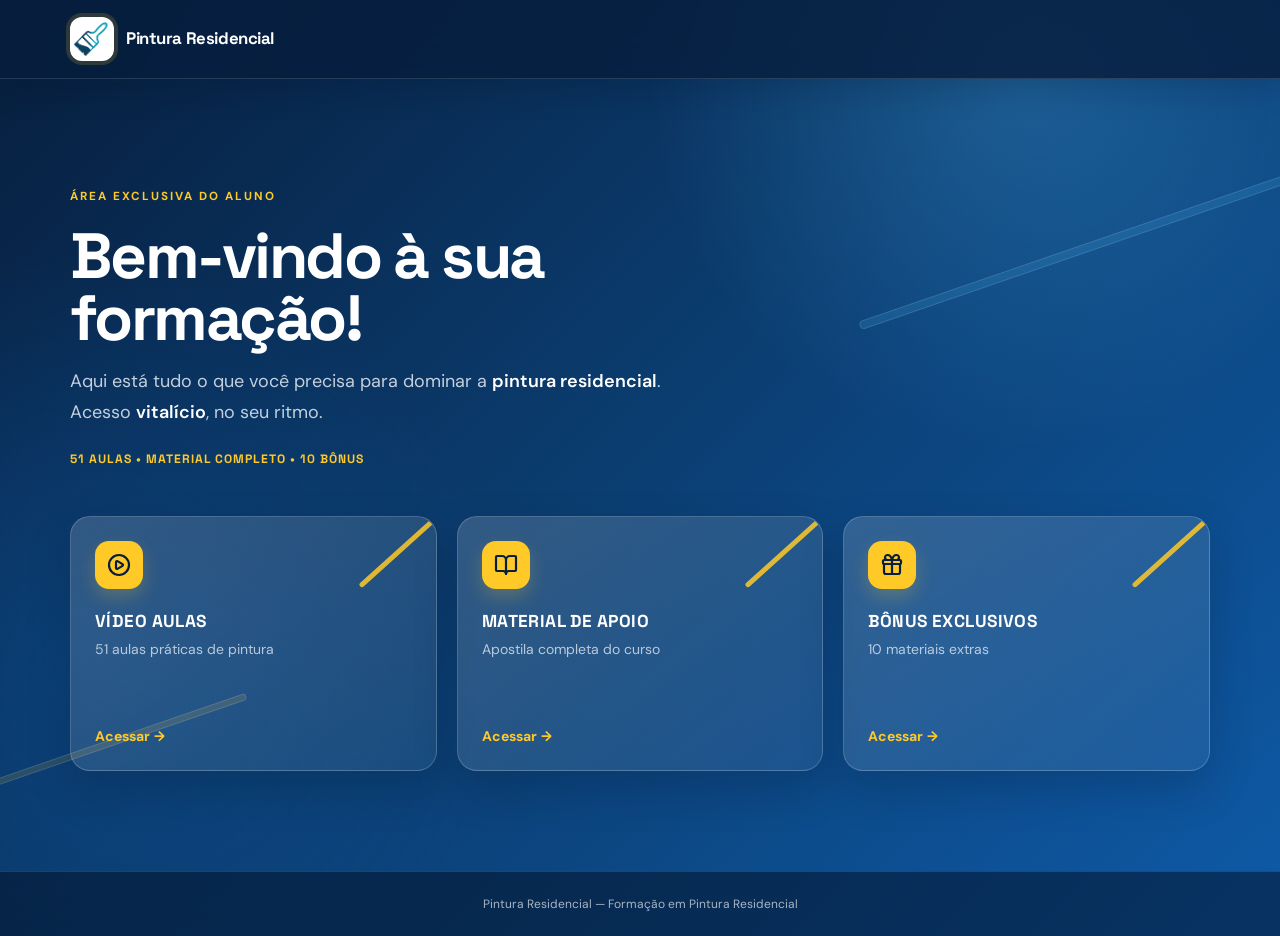
<file: index.html>
<!DOCTYPE html><html lang="pt-BR"><head><meta charSet="utf-8"/><meta name="viewport" content="width=device-width, initial-scale=1"/><link rel="stylesheet" href="/assets/styles-CnxO2rny.css" data-precedence="default"/><link rel="stylesheet" href="/assets/member-premium.css"/><link rel="stylesheet" href="https://fonts.googleapis.com/css2?family=Space+Grotesk:wght@500;600;700&amp;family=DM+Sans:wght@400;500;600;700&amp;display=swap" data-precedence="default"/><title>Pintura Residencial — Área de Membros</title><meta property="og:site_name" content="Pintura Residencial"/><meta name="description" content="Área de membros da formação em pintura residencial: 51 vídeo aulas, apostila completa e bônus exclusivos."/><meta property="og:title" content="Pintura Residencial — Área de Membros"/><meta property="og:description" content="Acesso vitalício às vídeo aulas, apostila e bônus exclusivos da formação em pintura residencial."/><meta property="og:type" content="website"/><meta property="og:url" content="/"/><meta name="twitter:card" content="summary_large_image"/><link rel="modulepreload" href="/assets/index-ERMU9GH0.js"/><link rel="modulepreload" href="/assets/routes-Cx2m5C3S.js"/><link rel="preconnect" href="https://fonts.googleapis.com"/><link rel="preconnect" href="https://fonts.gstatic.com" crossorigin="anonymous"/><link rel="icon" href="/favicon.ico" type="image/x-icon"/><link rel="canonical" href="/"/>
<style>
	@font-face {
		font-family: 'CameraPlainVariable';
		src: url('https://cdn.gpteng.co/mcp-widgets/v1/fonts/CameraPlainVariable.woff2') format('woff2');
		font-weight: 100 900;
		font-style: normal;
		font-display: swap;
	}

	#lovable-badge {
		--badge-bg: #1b1b1b;
		--badge-text: #c5c1b9;
		--badge-text-hover: #dcdad5;
		--badge-radius: 6px;
		--badge-padding: 8px;
		--badge-gap: 6px;
		--badge-shadow: 
			0 0 0 1px rgba(0, 0, 0, 0.88),
			0 1px 0 0 rgba(0, 0, 0, 0.04),
			0 2px 2px -1px rgba(0, 0, 0, 0.08),
			0 4px 4px -2px rgba(0, 0, 0, 0.08),
			0 8px 8px -4px rgba(0, 0, 0, 0.08),
			0 16px 16px -8px rgba(0, 0, 0, 0.08);
		--badge-transition-duration: 0.2s;
		--badge-transition-easing: cubic-bezier(0.16, 1, 0.32, 1);
		--focus-color: #575ECF;
		--focus-offset: 2px;
		--focus-width: 2px;
		
		position: fixed;
		bottom: 12px;
		right: 12px;
		height: 24px;
		display: flex;
		align-items: center;
		z-index: 1000000;
		background-color: var(--badge-bg) !important;
		color: var(--badge-text) !important;
		border-radius: var(--badge-radius);
		box-shadow: var(--badge-shadow) !important;
		font-size: 12px;
		font-family: CameraPlainVariable, "CameraPlainVariable Fallback", -apple-system, BlinkMacSystemFont, 'Segoe UI', Roboto, sans-serif;
		font-weight: 400 !important;
		text-transform: none !important;
		font-feature-settings: normal !important;
		transform: translateZ(0);
		will-change: transform, opacity;
	}

	#lovable-badge-cta {
		display: flex;
		align-items: center;
		gap: var(--badge-gap);
		padding: 0 var(--badge-padding);
		height: 100%;
		color: inherit;
		text-decoration: none;
		white-space: nowrap;
		border-radius: var(--badge-radius) 0 0 var(--badge-radius);
		transition: 
			background-color var(--badge-transition-duration) ease,
			color var(--badge-transition-duration) ease,
			transform 0.1s ease;
	}

	#lovable-badge-cta:hover {
		background: rgba(255, 255, 255, 0.04);
		color: var(--badge-text-hover);
	}

	#lovable-badge-cta:active {
		transform: scale(0.98);
	}

	#lovable-badge-cta:focus {
		outline: none;
	}

	#lovable-badge-cta:focus-visible {
		outline: var(--focus-width) solid var(--focus-color);
		outline-offset: var(--focus-offset);
		z-index: 1;
	}

	#lovable-badge-text {
		line-height: 1;
	}

	#lovable-badge-divider {
		width: 1px;
		height: 24px;
		background-color: rgba(255, 255, 255, 0.04);
		flex-shrink: 0;
	}

	#lovable-badge-close {
		width: 24px;
		height: 24px;
		min-width: 24px;
		min-height: 24px;
		cursor: pointer;
		background: none;
		border: none;
		padding: 0;
		display: flex;
		align-items: center;
		justify-content: center;
		border-radius: 0 var(--badge-radius) var(--badge-radius) 0;
		flex-shrink: 0;
		transition: 
			background-color var(--badge-transition-duration) ease,
			transform 0.1s ease;
	}

	#lovable-badge-close:hover {
		background: rgba(255, 255, 255, 0.04);
	}

	#lovable-badge-close:active {
		transform: scale(0.92);
	}

	#lovable-badge-close:focus {
		outline: none;
	}

	#lovable-badge-close:focus-visible {
		outline: var(--focus-width) solid var(--focus-color);
		outline-offset: calc(var(--focus-offset) * -1);
		z-index: 1;
	}

	#lovable-badge-close svg path {
		fill: var(--badge-text);
		transition: fill var(--badge-transition-duration) ease;
	}

	#lovable-badge-close:hover svg path {
		fill: var(--badge-text-hover);
	}

	@media (prefers-reduced-motion: reduce) {
		#lovable-badge-cta,
		#lovable-badge-close,
		#lovable-badge-close svg path {
			transition: none;
		}
		
		#lovable-badge-cta:active,
		#lovable-badge-close:active {
			transform: none;
		}
	}

	@media (prefers-contrast: high) {
		#lovable-badge {
			--badge-bg: #000;
			--badge-text: #fff;
			--badge-text-hover: #fff;
			border: 2px solid currentColor;
		}
		
		#lovable-badge-cta:focus-visible,
		#lovable-badge-close:focus-visible {
			outline-width: 3px;
		}
	}
</style>
<script defer src="/~flock.js" data-proxy-url="/~api/analytics"></script><meta name="twitter:title" content="Pintura Residencial — Área de Membros"><meta name="twitter:description" content="Acesso vitalício às vídeo aulas, apostila e bônus exclusivos da formação em pintura residencial."><meta property="og:image" content="https://pub-bb2e103a32db4e198524a2e9ed8f35b4.r2.dev/0c0d2882014afd0f1d8307b43fc732d0/id-preview-8a6883b1--215ea517-cd67-47d6-b31a-e934e976385b.lovable.app-1786516970563.png"><meta name="twitter:image" content="https://pub-bb2e103a32db4e198524a2e9ed8f35b4.r2.dev/0c0d2882014afd0f1d8307b43fc732d0/id-preview-8a6883b1--215ea517-cd67-47d6-b31a-e934e976385b.lovable.app-1786516970563.png"><script>if (location.pathname === "/index.html") location.replace("/");</script></head><body class="font-sans antialiased"><div class="flex min-h-screen flex-col bg-background"><header class="bg-surface-strong"><div class="mx-auto flex w-full max-w-6xl items-center gap-3 px-5 py-4"><span class="flex size-9 items-center justify-center rounded-lg bg-secondary text-secondary-foreground"><svg xmlns="http://www.w3.org/2000/svg" width="24" height="24" viewBox="0 0 24 24" fill="none" stroke="currentColor" stroke-width="2.2" stroke-linecap="round" stroke-linejoin="round" class="lucide lucide-paint-roller size-5" aria-hidden="true"><rect width="16" height="6" x="2" y="2" rx="2"></rect><path d="M10 16v-2a2 2 0 0 1 2-2h8a2 2 0 0 0 2-2V7a2 2 0 0 0-2-2h-2"></path><rect width="4" height="6" x="8" y="16" rx="1"></rect></svg></span><a class="font-display text-base font-bold tracking-tight text-primary-foreground active" href="/" data-status="active" aria-current="page">Pintura Residencial</a></div></header><div class="flex-1"><!--$--><main class="mx-auto w-full max-w-6xl px-5 py-14 sm:py-20"><h1 class="font-display text-4xl font-bold tracking-tight text-foreground sm:text-5xl">Bem-vindo à sua formação!</h1><p class="mt-4 max-w-2xl text-base text-muted-foreground sm:text-lg">Aqui está tudo o que você precisa para dominar a<!-- --> <strong class="font-semibold text-foreground">pintura residencial</strong>. Acesso<!-- --> <strong class="font-semibold text-foreground">vitalício</strong>, no seu ritmo.</p><div class="mt-12 grid gap-5 sm:grid-cols-2 lg:grid-cols-3"><a href="/video-aulas" class="group rounded-xl border border-border bg-card p-6 shadow-card transition-all hover:-translate-y-1 hover:shadow-elevated"><span class="flex size-12 items-center justify-center rounded-xl bg-secondary text-secondary-foreground"><svg xmlns="http://www.w3.org/2000/svg" width="24" height="24" viewBox="0 0 24 24" fill="none" stroke="currentColor" stroke-width="2.2" stroke-linecap="round" stroke-linejoin="round" class="lucide lucide-circle-play size-6" aria-hidden="true"><path d="M9 9.003a1 1 0 0 1 1.517-.859l4.997 2.997a1 1 0 0 1 0 1.718l-4.997 2.997A1 1 0 0 1 9 14.996z"></path><circle cx="12" cy="12" r="10"></circle></svg></span><h2 class="mt-5 font-display text-base font-bold tracking-wide text-foreground">VÍDEO AULAS</h2><p class="mt-1 text-sm text-muted-foreground">51 aulas práticas de pintura</p><span class="mt-4 inline-flex items-center gap-1 text-sm font-semibold text-foreground">Acessar<span class="transition-transform group-hover:translate-x-1">→</span></span></a><a href="/material-de-apoio" class="group rounded-xl border border-border bg-card p-6 shadow-card transition-all hover:-translate-y-1 hover:shadow-elevated"><span class="flex size-12 items-center justify-center rounded-xl bg-secondary text-secondary-foreground"><svg xmlns="http://www.w3.org/2000/svg" width="24" height="24" viewBox="0 0 24 24" fill="none" stroke="currentColor" stroke-width="2.2" stroke-linecap="round" stroke-linejoin="round" class="lucide lucide-book-open size-6" aria-hidden="true"><path d="M12 7v14"></path><path d="M3 18a1 1 0 0 1-1-1V4a1 1 0 0 1 1-1h5a4 4 0 0 1 4 4 4 4 0 0 1 4-4h5a1 1 0 0 1 1 1v13a1 1 0 0 1-1 1h-6a3 3 0 0 0-3 3 3 3 0 0 0-3-3z"></path></svg></span><h2 class="mt-5 font-display text-base font-bold tracking-wide text-foreground">MATERIAL DE APOIO</h2><p class="mt-1 text-sm text-muted-foreground">Apostila completa do curso</p><span class="mt-4 inline-flex items-center gap-1 text-sm font-semibold text-foreground">Acessar<span class="transition-transform group-hover:translate-x-1">→</span></span></a><a href="/bonus" class="group rounded-xl border border-border bg-card p-6 shadow-card transition-all hover:-translate-y-1 hover:shadow-elevated"><span class="flex size-12 items-center justify-center rounded-xl bg-secondary text-secondary-foreground"><svg xmlns="http://www.w3.org/2000/svg" width="24" height="24" viewBox="0 0 24 24" fill="none" stroke="currentColor" stroke-width="2.2" stroke-linecap="round" stroke-linejoin="round" class="lucide lucide-gift size-6" aria-hidden="true"><path d="M12 7v14"></path><path d="M20 11v8a2 2 0 0 1-2 2H6a2 2 0 0 1-2-2v-8"></path><path d="M7.5 7a1 1 0 0 1 0-5A4.8 8 0 0 1 12 7a4.8 8 0 0 1 4.5-5 1 1 0 0 1 0 5"></path><rect x="3" y="7" width="18" height="4" rx="1"></rect></svg></span><h2 class="mt-5 font-display text-base font-bold tracking-wide text-foreground">BÔNUS EXCLUSIVOS</h2><p class="mt-1 text-sm text-muted-foreground">10 materiais extras</p><span class="mt-4 inline-flex items-center gap-1 text-sm font-semibold text-foreground">Acessar<span class="transition-transform group-hover:translate-x-1">→</span></span></a></div></main><script>(function(a,f){let l;try{l=JSON.parse(sessionStorage.getItem(a)||"{}")}catch{return}const n=l?.[f||history.state?.__TSR_key];let c=!1;for(const t in n){const e=n[t],o=e?.scrollX,s=e?.scrollY;if(Number.isFinite(o)&&Number.isFinite(s)){if(t==="window")scrollTo(o,s),c=!0;else if(t)try{const r=document.querySelector(t);r&&(r.scrollLeft=o,r.scrollTop=s)}catch{}}}if(c)return;const i=location.hash.slice(1);if(i){const t=history.state?.__hashScrollIntoViewOptions??!0;if(t){const e=document.getElementById(i);e&&e.scrollIntoView(t)}return}scrollTo(0,0)})("tsr-scroll-restoration-v1_3");document.currentScript.remove()</script><!--/$--></div><footer class="border-t border-border py-6 text-center text-xs text-muted-foreground">Pintura Residencial — Formação em Pintura Residencial</footer></div><script class="$tsr" id="$tsr-stream-barrier">(self.$R=self.$R||{})["tsr"]=[];self.$_TSR={h(){this.hydrated=!0,this.c()},e(){this.streamEnded=!0,this.c()},c(){this.hydrated&&this.streamEnded&&(delete self.$_TSR,delete self.$R.tsr)},p(e){this.initialized?e():this.buffer.push(e)},buffer:[]};$_TSR.router=($R=>$R[0]={manifest:$R[1]={routes:$R[2]={__root__:$R[3]={preloads:$R[4]=["/assets/index-ERMU9GH0.js"],scripts:$R[5]=[$R[6]={attrs:$R[7]={type:"module",async:!0,src:"/assets/index-ERMU9GH0.js"}}]},"/":$R[8]={preloads:$R[9]=["/assets/routes-Cx2m5C3S.js"]}}},matches:$R[10]=[$R[11]={i:"__root__ ",u:1789581803379,s:"success",ssr:!0},$R[12]={i:"  ",u:1789581803379,s:"success",ssr:!0}],lastMatchId:"  "})($R["tsr"]);$_TSR.e();document.currentScript.remove()</script><script type="module" async="" src="/assets/index-ERMU9GH0.js"></script>
<aside
	id="lovable-badge"
	role="complementary"
	dir="ltr"
	lang="en"
	aria-label="Edit with Lovable">
	<a
		id="lovable-badge-cta" 
		target="_blank" 
		href="https://lovable.dev/projects/lovp_5ptn2dm8qq8rebc5bq642kn6bm?utm_source=lovable-badge&utm_campaign=badge-wording-disabled"
		rel="noopener nofollow"
		aria-label="Edit with Lovable">
		<span id="lovable-badge-text">Edit with</span>
		<svg xmlns="http://www.w3.org/2000/svg" width="52" height="16" fill="none" viewBox="0 0 52 16">
  <path fill="#FCFBF8" fill-rule="evenodd" d="M20.318 5.25c.643 0 1.206.14 1.69.418a2.81 2.81 0 0 1 1.118 1.191c.266.513.4 1.115.4 1.807s-.134 1.296-.4 1.812a2.81 2.81 0 0 1-1.118 1.193c-.484.278-1.047.418-1.69.418s-1.208-.14-1.695-.418a2.85 2.85 0 0 1-1.125-1.193c-.262-.516-.393-1.12-.393-1.812s.131-1.294.393-1.807a2.848 2.848 0 0 1 1.125-1.191c.487-.279 1.052-.418 1.695-.418Zm0 1.425c-.27 0-.504.076-.7.228-.193.147-.34.37-.443.67-.102.295-.153.66-.153 1.093 0 .435.05.801.153 1.1.102.3.25.524.443.676.196.147.43.22.7.22.27 0 .502-.073.694-.22.193-.152.341-.375.443-.67.103-.299.153-.667.153-1.106 0-.65-.112-1.145-.337-1.481a1.08 1.08 0 0 0-.953-.51ZM32.7 5.25c.61 0 1.127.1 1.549.3.422.197.74.48.953.849.217.368.325.809.325 1.32v2.704c0 .29.02.562.062.812.044.245.108.4.19.466V12h-1.935a5.895 5.895 0 0 1-.105-.684 7.745 7.745 0 0 1-.02-.228 2.293 2.293 0 0 1-.151.203c-.205.242-.47.437-.793.584-.32.143-.685.215-1.094.215-.406 0-.77-.08-1.094-.24a1.845 1.845 0 0 1-.756-.682 1.984 1.984 0 0 1-.27-1.045c0-.606.178-1.069.535-1.388.356-.324.87-.534 1.542-.633l1.125-.16c.225-.032.403-.074.534-.123a.622.622 0 0 0 .288-.196.549.549 0 0 0 .093-.327.65.65 0 0 0-.11-.367.702.702 0 0 0-.32-.27c-.14-.07-.31-.105-.51-.105-.32 0-.576.083-.768.251-.193.164-.298.39-.314.676h-1.923c.016-.434.147-.82.393-1.155.25-.34.596-.604 1.039-.792.442-.189.954-.283 1.535-.283Zm.99 3.498a.98.98 0 0 1-.215.14 2.49 2.49 0 0 1-.584.178l-.473.092c-.315.061-.553.156-.713.283-.155.127-.233.305-.233.534 0 .23.084.412.252.547.168.135.383.203.645.203s.494-.058.694-.173c.201-.118.355-.282.461-.49.11-.21.166-.448.166-.714v-.6Zm4.526-2.375c.065-.125.138-.243.221-.349.197-.25.437-.44.719-.571.282-.135.6-.203.952-.203.528 0 .988.138 1.377.412.389.275.688.67.896 1.186.21.512.314 1.12.314 1.824 0 .7-.107 1.309-.32 1.825-.213.512-.518.906-.915 1.18-.393.275-.854.412-1.383.412-.352 0-.667-.062-.946-.184a1.832 1.832 0 0 1-.7-.554 2.2 2.2 0 0 1-.234-.383V12h-1.843V3h1.862v3.373Zm1.284.296c-.274 0-.51.085-.707.253-.192.163-.338.397-.436.7a3.376 3.376 0 0 0-.148 1.05c0 .406.05.759.148 1.058.098.299.243.53.436.694.197.164.433.246.707.246.279 0 .512-.082.7-.246.193-.164.336-.395.43-.694.099-.3.148-.652.148-1.058 0-.405-.05-.757-.147-1.056-.095-.299-.238-.53-.43-.694a1.015 1.015 0 0 0-.7-.253Zm9.416-1.419c.602 0 1.136.131 1.604.393.466.262.829.643 1.086 1.143.263.5.394 1.097.394 1.794 0 .25-.002.449-.006.596H47.51c.018.288.071.538.164.75a1.3 1.3 0 0 0 .491.596c.214.13.465.196.757.196.319 0 .583-.082.792-.246.209-.167.34-.403.393-.706h1.862a2.48 2.48 0 0 1-.485 1.235 2.54 2.54 0 0 1-1.051.805c-.439.188-.949.283-1.53.283-.655 0-1.225-.125-1.708-.375a2.672 2.672 0 0 1-1.13-1.143c-.267-.508-.4-1.137-.4-1.887 0-.712.14-1.327.418-1.843a2.86 2.86 0 0 1 1.155-1.186c.491-.27 1.051-.405 1.678-.405Zm-.044 1.345c-.274 0-.516.068-.725.203a1.29 1.29 0 0 0-.479.59 2.045 2.045 0 0 0-.132.498h2.562a1.873 1.873 0 0 0-.138-.602 1.061 1.061 0 0 0-.418-.516 1.243 1.243 0 0 0-.67-.173Z" clip-rule="evenodd"/>
  <path fill="#FCFBF8" d="m26.605 9.995 1.342-4.566h1.924L27.628 12h-2.07l-2.33-6.57h1.98l1.397 4.565Zm-13.013.143h2.256c1.632 0 1.421 1.837 1.418 1.861h-5.603V3h1.93v7.138Zm31.516 1.861h-1.862V3h1.862v8.999Z"/>
  <path fill="url(#a)" fill-rule="evenodd" d="M2.7 3c1.492 0 2.7 1.192 2.7 2.663v1.012h.9c1.49 0 2.7 1.192 2.7 2.662S7.791 12 6.3 12H0V5.663C0 4.193 1.209 3 2.7 3Z" clip-rule="evenodd"/>
  <defs>
    <radialGradient id="a" cx="0" cy="0" r="1" gradientTransform="matrix(-1.54236 7.07838 -10.231 -2.15602 4.627 5.022)" gradientUnits="userSpaceOnUse">
      <stop offset=".106" stop-color="#FE7B02"/>
      <stop offset=".394" stop-color="#FE3F21"/>
      <stop offset=".608" stop-color="#F858BC"/>
      <stop offset=".929" stop-color="#575ECF"/>
    </radialGradient>
  </defs>
</svg>


	</a>
	
	<span id="lovable-badge-divider" aria-hidden="true"></span>
	
	<button 
		id="lovable-badge-close"
		aria-label="Dismiss"
		title="Dismiss"
		type="button">
		<svg xmlns="http://www.w3.org/2000/svg" width="16" height="16" fill="none" viewBox="0 0 16 16" aria-hidden="true">
			<path d="M10.646 4.646a.5.5 0 1 1 .707.708L8.707 8l2.646 2.646a.5.5 0 1 1-.707.707L8 8.707l-2.646 2.646a.5.5 0 1 1-.708-.707L7.293 8 4.646 5.354a.5.5 0 1 1 .708-.708L8 7.293l2.646-2.647Z"/>
		</svg>
	</button>
</aside>
<script>
	// Don't show the lovable-badge if the page is in an iframe or if it's being rendered by puppeteer (screenshot service)
	if (window.self !== window.top || navigator.userAgent.includes('puppeteer')) {
		var badge = document.getElementById('lovable-badge');
		if (badge) {
			badge.style.display = 'none';
		}
	}

	// Add click event listener to close button with animation
	var closeButton = document.getElementById('lovable-badge-close');
	if (closeButton) {
		closeButton.addEventListener('click', function(event) {
			event.preventDefault();
			event.stopPropagation();
			var badge = document.getElementById('lovable-badge');
			if (badge) {
				badge.classList.add('closing');
				setTimeout(function() {
					if (badge) {
						badge.style.display = 'none';
					}
				}, 240);
			}
		});
	}
</script>
<script src="/assets/section-painter.js"></script>
</body></html>
</file>
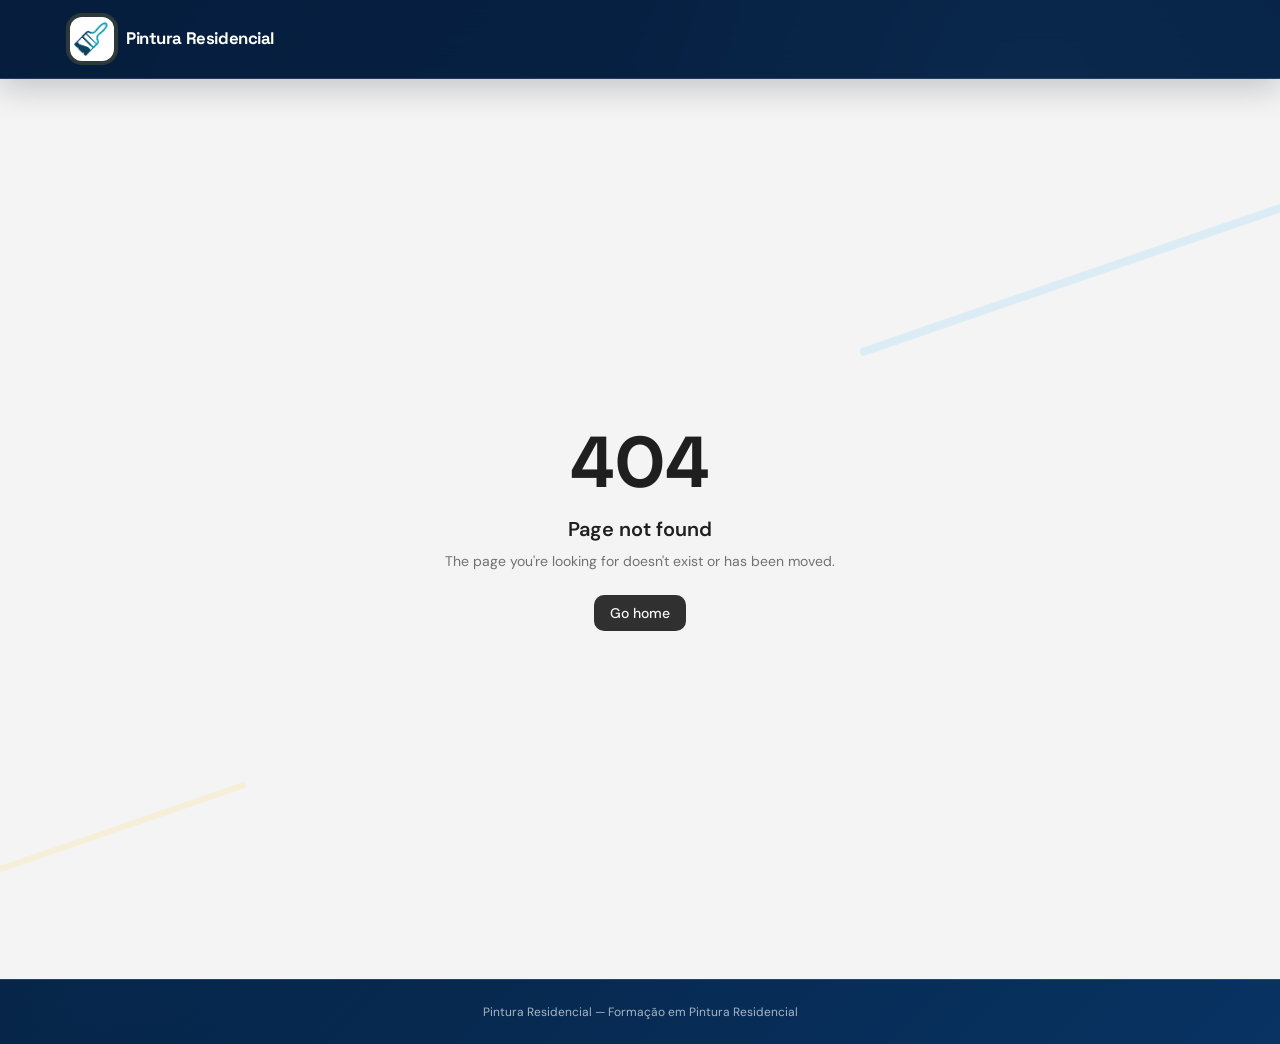
<file: bonus/index.html>
<!DOCTYPE html><html lang="pt-BR"><head><meta charSet="utf-8"/><meta name="viewport" content="width=device-width, initial-scale=1"/><link rel="stylesheet" href="/assets/styles-CnxO2rny.css" data-precedence="default"/><link rel="stylesheet" href="/assets/member-premium.css"/><link rel="stylesheet" href="https://fonts.googleapis.com/css2?family=Space+Grotesk:wght@500;600;700&amp;family=DM+Sans:wght@400;500;600;700&amp;display=swap" data-precedence="default"/><title>Bônus Exclusivos — Pintura Residencial</title><meta property="og:site_name" content="Pintura Residencial"/><meta name="twitter:card" content="summary_large_image"/><meta name="description" content="10 materiais extras em PDF: tabela de tintas, calculadora de metragem, guia de cores, orçamento e mais."/><meta property="og:title" content="Bônus Exclusivos — Pintura Residencial"/><meta property="og:description" content="10 materiais extras para pintores: tabelas, calculadoras, checklists e scripts."/><meta property="og:type" content="website"/><meta property="og:url" content="/bonus"/><link rel="modulepreload" href="/assets/index-ERMU9GH0.js"/><link rel="modulepreload" href="/assets/bonus-8xPCXXtT.js"/><link rel="modulepreload" href="/assets/course-data-8DFSs-Ad.js"/><link rel="modulepreload" href="/assets/download-0B7nCzz7.js"/><link rel="preconnect" href="https://fonts.googleapis.com"/><link rel="preconnect" href="https://fonts.gstatic.com" crossorigin="anonymous"/><link rel="icon" href="/favicon.ico" type="image/x-icon"/><link rel="canonical" href="/bonus"/>
<style>
	@font-face {
		font-family: 'CameraPlainVariable';
		src: url('https://cdn.gpteng.co/mcp-widgets/v1/fonts/CameraPlainVariable.woff2') format('woff2');
		font-weight: 100 900;
		font-style: normal;
		font-display: swap;
	}

	#lovable-badge {
		--badge-bg: #1b1b1b;
		--badge-text: #c5c1b9;
		--badge-text-hover: #dcdad5;
		--badge-radius: 6px;
		--badge-padding: 8px;
		--badge-gap: 6px;
		--badge-shadow: 
			0 0 0 1px rgba(0, 0, 0, 0.88),
			0 1px 0 0 rgba(0, 0, 0, 0.04),
			0 2px 2px -1px rgba(0, 0, 0, 0.08),
			0 4px 4px -2px rgba(0, 0, 0, 0.08),
			0 8px 8px -4px rgba(0, 0, 0, 0.08),
			0 16px 16px -8px rgba(0, 0, 0, 0.08);
		--badge-transition-duration: 0.2s;
		--badge-transition-easing: cubic-bezier(0.16, 1, 0.32, 1);
		--focus-color: #575ECF;
		--focus-offset: 2px;
		--focus-width: 2px;
		
		position: fixed;
		bottom: 12px;
		right: 12px;
		height: 24px;
		display: flex;
		align-items: center;
		z-index: 1000000;
		background-color: var(--badge-bg) !important;
		color: var(--badge-text) !important;
		border-radius: var(--badge-radius);
		box-shadow: var(--badge-shadow) !important;
		font-size: 12px;
		font-family: CameraPlainVariable, "CameraPlainVariable Fallback", -apple-system, BlinkMacSystemFont, 'Segoe UI', Roboto, sans-serif;
		font-weight: 400 !important;
		text-transform: none !important;
		font-feature-settings: normal !important;
		transform: translateZ(0);
		will-change: transform, opacity;
	}

	#lovable-badge-cta {
		display: flex;
		align-items: center;
		gap: var(--badge-gap);
		padding: 0 var(--badge-padding);
		height: 100%;
		color: inherit;
		text-decoration: none;
		white-space: nowrap;
		border-radius: var(--badge-radius) 0 0 var(--badge-radius);
		transition: 
			background-color var(--badge-transition-duration) ease,
			color var(--badge-transition-duration) ease,
			transform 0.1s ease;
	}

	#lovable-badge-cta:hover {
		background: rgba(255, 255, 255, 0.04);
		color: var(--badge-text-hover);
	}

	#lovable-badge-cta:active {
		transform: scale(0.98);
	}

	#lovable-badge-cta:focus {
		outline: none;
	}

	#lovable-badge-cta:focus-visible {
		outline: var(--focus-width) solid var(--focus-color);
		outline-offset: var(--focus-offset);
		z-index: 1;
	}

	#lovable-badge-text {
		line-height: 1;
	}

	#lovable-badge-divider {
		width: 1px;
		height: 24px;
		background-color: rgba(255, 255, 255, 0.04);
		flex-shrink: 0;
	}

	#lovable-badge-close {
		width: 24px;
		height: 24px;
		min-width: 24px;
		min-height: 24px;
		cursor: pointer;
		background: none;
		border: none;
		padding: 0;
		display: flex;
		align-items: center;
		justify-content: center;
		border-radius: 0 var(--badge-radius) var(--badge-radius) 0;
		flex-shrink: 0;
		transition: 
			background-color var(--badge-transition-duration) ease,
			transform 0.1s ease;
	}

	#lovable-badge-close:hover {
		background: rgba(255, 255, 255, 0.04);
	}

	#lovable-badge-close:active {
		transform: scale(0.92);
	}

	#lovable-badge-close:focus {
		outline: none;
	}

	#lovable-badge-close:focus-visible {
		outline: var(--focus-width) solid var(--focus-color);
		outline-offset: calc(var(--focus-offset) * -1);
		z-index: 1;
	}

	#lovable-badge-close svg path {
		fill: var(--badge-text);
		transition: fill var(--badge-transition-duration) ease;
	}

	#lovable-badge-close:hover svg path {
		fill: var(--badge-text-hover);
	}

	@media (prefers-reduced-motion: reduce) {
		#lovable-badge-cta,
		#lovable-badge-close,
		#lovable-badge-close svg path {
			transition: none;
		}
		
		#lovable-badge-cta:active,
		#lovable-badge-close:active {
			transform: none;
		}
	}

	@media (prefers-contrast: high) {
		#lovable-badge {
			--badge-bg: #000;
			--badge-text: #fff;
			--badge-text-hover: #fff;
			border: 2px solid currentColor;
		}
		
		#lovable-badge-cta:focus-visible,
		#lovable-badge-close:focus-visible {
			outline-width: 3px;
		}
	}
</style>
<script defer src="/~flock.js" data-proxy-url="/~api/analytics"></script><meta name="twitter:title" content="Bônus Exclusivos — Pintura Residencial"><meta name="twitter:description" content="10 materiais extras para pintores: tabelas, calculadoras, checklists e scripts."><meta property="og:image" content="https://pub-bb2e103a32db4e198524a2e9ed8f35b4.r2.dev/0c0d2882014afd0f1d8307b43fc732d0/id-preview-8a6883b1--215ea517-cd67-47d6-b31a-e934e976385b.lovable.app-1786516970563.png"><meta name="twitter:image" content="https://pub-bb2e103a32db4e198524a2e9ed8f35b4.r2.dev/0c0d2882014afd0f1d8307b43fc732d0/id-preview-8a6883b1--215ea517-cd67-47d6-b31a-e934e976385b.lovable.app-1786516970563.png"></head><body class="font-sans antialiased"><div class="flex min-h-screen flex-col bg-background"><header class="bg-surface-strong"><div class="mx-auto flex w-full max-w-6xl items-center gap-3 px-5 py-4"><span class="flex size-9 items-center justify-center rounded-lg bg-secondary text-secondary-foreground"><svg xmlns="http://www.w3.org/2000/svg" width="24" height="24" viewBox="0 0 24 24" fill="none" stroke="currentColor" stroke-width="2.2" stroke-linecap="round" stroke-linejoin="round" class="lucide lucide-paint-roller size-5" aria-hidden="true"><rect width="16" height="6" x="2" y="2" rx="2"></rect><path d="M10 16v-2a2 2 0 0 1 2-2h8a2 2 0 0 0 2-2V7a2 2 0 0 0-2-2h-2"></path><rect width="4" height="6" x="8" y="16" rx="1"></rect></svg></span><a href="/" class="font-display text-base font-bold tracking-tight text-primary-foreground">Pintura Residencial</a></div></header><div class="flex-1"><!--$--><main class="mx-auto w-full max-w-5xl px-5 py-10 sm:py-14"><a href="/" class="inline-flex items-center gap-2 text-sm font-medium text-muted-foreground transition-colors hover:text-foreground"><svg xmlns="http://www.w3.org/2000/svg" width="24" height="24" viewBox="0 0 24 24" fill="none" stroke="currentColor" stroke-width="2" stroke-linecap="round" stroke-linejoin="round" class="lucide lucide-arrow-left size-4" aria-hidden="true"><path d="m12 19-7-7 7-7"></path><path d="M19 12H5"></path></svg>Voltar para o início</a><h1 class="mt-8 font-display text-3xl font-bold tracking-tight text-foreground sm:text-4xl">Bônus Exclusivos</h1><p class="mt-2 text-muted-foreground">10 materiais extras para usar no dia a dia.</p><div class="mt-8 grid gap-5 sm:grid-cols-2"><div class="flex flex-col rounded-xl border border-border bg-card p-6 shadow-card transition-shadow hover:shadow-elevated"><span class="font-display text-xs font-bold tracking-widest text-muted-foreground">BÔNUS <!-- -->01</span><h2 class="mt-2 font-display text-xl font-bold text-foreground">Tabela de Tintas</h2><a href="https://membrospintor.lovable.app/__l5e/assets-v1/cc1b508f-9028-4217-b83e-269d97eb7cd3/Pintor_Bonus_01_Tabela_de_Tintas.pdf" target="_blank" rel="noreferrer" class="mt-6 inline-flex w-fit items-center gap-2 rounded-lg bg-primary px-5 py-2.5 font-display text-xs font-bold tracking-wide text-primary-foreground transition-colors hover:bg-surface-strong"><svg xmlns="http://www.w3.org/2000/svg" width="24" height="24" viewBox="0 0 24 24" fill="none" stroke="currentColor" stroke-width="2" stroke-linecap="round" stroke-linejoin="round" class="lucide lucide-download size-4" aria-hidden="true"><path d="M12 15V3"></path><path d="M21 15v4a2 2 0 0 1-2 2H5a2 2 0 0 1-2-2v-4"></path><path d="m7 10 5 5 5-5"></path></svg>BAIXAR PDF</a></div><div class="flex flex-col rounded-xl border border-border bg-card p-6 shadow-card transition-shadow hover:shadow-elevated"><span class="font-display text-xs font-bold tracking-widest text-muted-foreground">BÔNUS <!-- -->02</span><h2 class="mt-2 font-display text-xl font-bold text-foreground">Calculadora de Metragem</h2><a href="https://membrospintor.lovable.app/__l5e/assets-v1/62060055-bda8-49de-9523-d1429aee18d9/Pintor_Bonus_02_Calculadora_de_Metragem.pdf" target="_blank" rel="noreferrer" class="mt-6 inline-flex w-fit items-center gap-2 rounded-lg bg-primary px-5 py-2.5 font-display text-xs font-bold tracking-wide text-primary-foreground transition-colors hover:bg-surface-strong"><svg xmlns="http://www.w3.org/2000/svg" width="24" height="24" viewBox="0 0 24 24" fill="none" stroke="currentColor" stroke-width="2" stroke-linecap="round" stroke-linejoin="round" class="lucide lucide-download size-4" aria-hidden="true"><path d="M12 15V3"></path><path d="M21 15v4a2 2 0 0 1-2 2H5a2 2 0 0 1-2-2v-4"></path><path d="m7 10 5 5 5-5"></path></svg>BAIXAR PDF</a></div><div class="flex flex-col rounded-xl border border-border bg-card p-6 shadow-card transition-shadow hover:shadow-elevated"><span class="font-display text-xs font-bold tracking-widest text-muted-foreground">BÔNUS <!-- -->03</span><h2 class="mt-2 font-display text-xl font-bold text-foreground">Guia de Cores</h2><a href="https://membrospintor.lovable.app/__l5e/assets-v1/e40df4f9-925e-4395-8c49-15af60526b32/Pintor_Bonus_03_Guia_de_Cores.pdf" target="_blank" rel="noreferrer" class="mt-6 inline-flex w-fit items-center gap-2 rounded-lg bg-primary px-5 py-2.5 font-display text-xs font-bold tracking-wide text-primary-foreground transition-colors hover:bg-surface-strong"><svg xmlns="http://www.w3.org/2000/svg" width="24" height="24" viewBox="0 0 24 24" fill="none" stroke="currentColor" stroke-width="2" stroke-linecap="round" stroke-linejoin="round" class="lucide lucide-download size-4" aria-hidden="true"><path d="M12 15V3"></path><path d="M21 15v4a2 2 0 0 1-2 2H5a2 2 0 0 1-2-2v-4"></path><path d="m7 10 5 5 5-5"></path></svg>BAIXAR PDF</a></div><div class="flex flex-col rounded-xl border border-border bg-card p-6 shadow-card transition-shadow hover:shadow-elevated"><span class="font-display text-xs font-bold tracking-widest text-muted-foreground">BÔNUS <!-- -->04</span><h2 class="mt-2 font-display text-xl font-bold text-foreground">Texturas e Grafiato</h2><a href="https://membrospintor.lovable.app/__l5e/assets-v1/278d7e31-4a94-44aa-84bf-e51cfdb24149/Pintor_Bonus_04_Texturas_e_Grafiato.pdf" target="_blank" rel="noreferrer" class="mt-6 inline-flex w-fit items-center gap-2 rounded-lg bg-primary px-5 py-2.5 font-display text-xs font-bold tracking-wide text-primary-foreground transition-colors hover:bg-surface-strong"><svg xmlns="http://www.w3.org/2000/svg" width="24" height="24" viewBox="0 0 24 24" fill="none" stroke="currentColor" stroke-width="2" stroke-linecap="round" stroke-linejoin="round" class="lucide lucide-download size-4" aria-hidden="true"><path d="M12 15V3"></path><path d="M21 15v4a2 2 0 0 1-2 2H5a2 2 0 0 1-2-2v-4"></path><path d="m7 10 5 5 5-5"></path></svg>BAIXAR PDF</a></div><div class="flex flex-col rounded-xl border border-border bg-card p-6 shadow-card transition-shadow hover:shadow-elevated"><span class="font-display text-xs font-bold tracking-widest text-muted-foreground">BÔNUS <!-- -->05</span><h2 class="mt-2 font-display text-xl font-bold text-foreground">Tabela de Preços</h2><a href="https://membrospintor.lovable.app/__l5e/assets-v1/1cd98315-4915-4e29-99f0-e496055609cb/Pintor_Bonus_05_Tabela_de_Precos.pdf" target="_blank" rel="noreferrer" class="mt-6 inline-flex w-fit items-center gap-2 rounded-lg bg-primary px-5 py-2.5 font-display text-xs font-bold tracking-wide text-primary-foreground transition-colors hover:bg-surface-strong"><svg xmlns="http://www.w3.org/2000/svg" width="24" height="24" viewBox="0 0 24 24" fill="none" stroke="currentColor" stroke-width="2" stroke-linecap="round" stroke-linejoin="round" class="lucide lucide-download size-4" aria-hidden="true"><path d="M12 15V3"></path><path d="M21 15v4a2 2 0 0 1-2 2H5a2 2 0 0 1-2-2v-4"></path><path d="m7 10 5 5 5-5"></path></svg>BAIXAR PDF</a></div><div class="flex flex-col rounded-xl border border-border bg-card p-6 shadow-card transition-shadow hover:shadow-elevated"><span class="font-display text-xs font-bold tracking-widest text-muted-foreground">BÔNUS <!-- -->06</span><h2 class="mt-2 font-display text-xl font-bold text-foreground">Modelo de Orçamento</h2><a href="https://membrospintor.lovable.app/__l5e/assets-v1/af6a763a-11fd-47c3-9f73-0ee7d22ad14c/Pintor_Bonus_06_Modelo_de_Orcamento.pdf" target="_blank" rel="noreferrer" class="mt-6 inline-flex w-fit items-center gap-2 rounded-lg bg-primary px-5 py-2.5 font-display text-xs font-bold tracking-wide text-primary-foreground transition-colors hover:bg-surface-strong"><svg xmlns="http://www.w3.org/2000/svg" width="24" height="24" viewBox="0 0 24 24" fill="none" stroke="currentColor" stroke-width="2" stroke-linecap="round" stroke-linejoin="round" class="lucide lucide-download size-4" aria-hidden="true"><path d="M12 15V3"></path><path d="M21 15v4a2 2 0 0 1-2 2H5a2 2 0 0 1-2-2v-4"></path><path d="m7 10 5 5 5-5"></path></svg>BAIXAR PDF</a></div><div class="flex flex-col rounded-xl border border-border bg-card p-6 shadow-card transition-shadow hover:shadow-elevated"><span class="font-display text-xs font-bold tracking-widest text-muted-foreground">BÔNUS <!-- -->07</span><h2 class="mt-2 font-display text-xl font-bold text-foreground">Checklist do Serviço</h2><a href="https://membrospintor.lovable.app/__l5e/assets-v1/f1757ca9-16bd-4960-8325-9d716c7f5efc/Pintor_Bonus_07_Checklist_do_Servico.pdf" target="_blank" rel="noreferrer" class="mt-6 inline-flex w-fit items-center gap-2 rounded-lg bg-primary px-5 py-2.5 font-display text-xs font-bold tracking-wide text-primary-foreground transition-colors hover:bg-surface-strong"><svg xmlns="http://www.w3.org/2000/svg" width="24" height="24" viewBox="0 0 24 24" fill="none" stroke="currentColor" stroke-width="2" stroke-linecap="round" stroke-linejoin="round" class="lucide lucide-download size-4" aria-hidden="true"><path d="M12 15V3"></path><path d="M21 15v4a2 2 0 0 1-2 2H5a2 2 0 0 1-2-2v-4"></path><path d="m7 10 5 5 5-5"></path></svg>BAIXAR PDF</a></div><div class="flex flex-col rounded-xl border border-border bg-card p-6 shadow-card transition-shadow hover:shadow-elevated"><span class="font-display text-xs font-bold tracking-widest text-muted-foreground">BÔNUS <!-- -->08</span><h2 class="mt-2 font-display text-xl font-bold text-foreground">Solução de Problemas</h2><a href="https://membrospintor.lovable.app/__l5e/assets-v1/54d790e6-2612-49ad-8a52-539481773337/Pintor_Bonus_08_Solucao_de_Problemas.pdf" target="_blank" rel="noreferrer" class="mt-6 inline-flex w-fit items-center gap-2 rounded-lg bg-primary px-5 py-2.5 font-display text-xs font-bold tracking-wide text-primary-foreground transition-colors hover:bg-surface-strong"><svg xmlns="http://www.w3.org/2000/svg" width="24" height="24" viewBox="0 0 24 24" fill="none" stroke="currentColor" stroke-width="2" stroke-linecap="round" stroke-linejoin="round" class="lucide lucide-download size-4" aria-hidden="true"><path d="M12 15V3"></path><path d="M21 15v4a2 2 0 0 1-2 2H5a2 2 0 0 1-2-2v-4"></path><path d="m7 10 5 5 5-5"></path></svg>BAIXAR PDF</a></div><div class="flex flex-col rounded-xl border border-border bg-card p-6 shadow-card transition-shadow hover:shadow-elevated"><span class="font-display text-xs font-bold tracking-widest text-muted-foreground">BÔNUS <!-- -->09</span><h2 class="mt-2 font-display text-xl font-bold text-foreground">Scripts de WhatsApp</h2><a href="https://membrospintor.lovable.app/__l5e/assets-v1/3558b568-3fea-41f0-b9e5-60878c8d3195/Pintor_Bonus_09_Scripts_de_WhatsApp.pdf" target="_blank" rel="noreferrer" class="mt-6 inline-flex w-fit items-center gap-2 rounded-lg bg-primary px-5 py-2.5 font-display text-xs font-bold tracking-wide text-primary-foreground transition-colors hover:bg-surface-strong"><svg xmlns="http://www.w3.org/2000/svg" width="24" height="24" viewBox="0 0 24 24" fill="none" stroke="currentColor" stroke-width="2" stroke-linecap="round" stroke-linejoin="round" class="lucide lucide-download size-4" aria-hidden="true"><path d="M12 15V3"></path><path d="M21 15v4a2 2 0 0 1-2 2H5a2 2 0 0 1-2-2v-4"></path><path d="m7 10 5 5 5-5"></path></svg>BAIXAR PDF</a></div><div class="flex flex-col rounded-xl border border-border bg-card p-6 shadow-card transition-shadow hover:shadow-elevated"><span class="font-display text-xs font-bold tracking-widest text-muted-foreground">BÔNUS <!-- -->10</span><h2 class="mt-2 font-display text-xl font-bold text-foreground">Erros que Dão Prejuízo</h2><a href="https://membrospintor.lovable.app/__l5e/assets-v1/9dc56f52-3c7d-43c4-a660-899223f1d1ae/Pintor_Bonus_10_Erros_que_Dao_Prejuizo.pdf" target="_blank" rel="noreferrer" class="mt-6 inline-flex w-fit items-center gap-2 rounded-lg bg-primary px-5 py-2.5 font-display text-xs font-bold tracking-wide text-primary-foreground transition-colors hover:bg-surface-strong"><svg xmlns="http://www.w3.org/2000/svg" width="24" height="24" viewBox="0 0 24 24" fill="none" stroke="currentColor" stroke-width="2" stroke-linecap="round" stroke-linejoin="round" class="lucide lucide-download size-4" aria-hidden="true"><path d="M12 15V3"></path><path d="M21 15v4a2 2 0 0 1-2 2H5a2 2 0 0 1-2-2v-4"></path><path d="m7 10 5 5 5-5"></path></svg>BAIXAR PDF</a></div></div></main><script>(function(a,f){let l;try{l=JSON.parse(sessionStorage.getItem(a)||"{}")}catch{return}const n=l?.[f||history.state?.__TSR_key];let c=!1;for(const t in n){const e=n[t],o=e?.scrollX,s=e?.scrollY;if(Number.isFinite(o)&&Number.isFinite(s)){if(t==="window")scrollTo(o,s),c=!0;else if(t)try{const r=document.querySelector(t);r&&(r.scrollLeft=o,r.scrollTop=s)}catch{}}}if(c)return;const i=location.hash.slice(1);if(i){const t=history.state?.__hashScrollIntoViewOptions??!0;if(t){const e=document.getElementById(i);e&&e.scrollIntoView(t)}return}scrollTo(0,0)})("tsr-scroll-restoration-v1_3");document.currentScript.remove()</script><!--/$--></div><footer class="border-t border-border py-6 text-center text-xs text-muted-foreground">Pintura Residencial — Formação em Pintura Residencial</footer></div><script class="$tsr" id="$tsr-stream-barrier">(self.$R=self.$R||{})["tsr"]=[];self.$_TSR={h(){this.hydrated=!0,this.c()},e(){this.streamEnded=!0,this.c()},c(){this.hydrated&&this.streamEnded&&(delete self.$_TSR,delete self.$R.tsr)},p(e){this.initialized?e():this.buffer.push(e)},buffer:[]};$_TSR.router=($R=>$R[0]={manifest:$R[1]={routes:$R[2]={__root__:$R[3]={preloads:$R[4]=["/assets/index-ERMU9GH0.js"],scripts:$R[5]=[$R[6]={attrs:$R[7]={type:"module",async:!0,src:"/assets/index-ERMU9GH0.js"}}]},"/bonus":$R[8]={preloads:$R[9]=["/assets/bonus-8xPCXXtT.js","/assets/course-data-8DFSs-Ad.js","/assets/download-0B7nCzz7.js"]}}},matches:$R[10]=[$R[11]={i:"__root__ ",u:1789581808181,s:"success",ssr:!0},$R[12]={i:" bonus bonus",u:1789581808181,s:"success",ssr:!0}],lastMatchId:" bonus bonus"})($R["tsr"]);$_TSR.e();document.currentScript.remove()</script><script type="module" async="" src="/assets/index-ERMU9GH0.js"></script>
<aside
	id="lovable-badge"
	role="complementary"
	dir="ltr"
	lang="en"
	aria-label="Edit with Lovable">
	<a
		id="lovable-badge-cta" 
		target="_blank" 
		href="https://lovable.dev/projects/lovp_5ptn2dm8qq8rebc5bq642kn6bm?utm_source=lovable-badge&utm_campaign=badge-wording-disabled"
		rel="noopener nofollow"
		aria-label="Edit with Lovable">
		<span id="lovable-badge-text">Edit with</span>
		<svg xmlns="http://www.w3.org/2000/svg" width="52" height="16" fill="none" viewBox="0 0 52 16">
  <path fill="#FCFBF8" fill-rule="evenodd" d="M20.318 5.25c.643 0 1.206.14 1.69.418a2.81 2.81 0 0 1 1.118 1.191c.266.513.4 1.115.4 1.807s-.134 1.296-.4 1.812a2.81 2.81 0 0 1-1.118 1.193c-.484.278-1.047.418-1.69.418s-1.208-.14-1.695-.418a2.85 2.85 0 0 1-1.125-1.193c-.262-.516-.393-1.12-.393-1.812s.131-1.294.393-1.807a2.848 2.848 0 0 1 1.125-1.191c.487-.279 1.052-.418 1.695-.418Zm0 1.425c-.27 0-.504.076-.7.228-.193.147-.34.37-.443.67-.102.295-.153.66-.153 1.093 0 .435.05.801.153 1.1.102.3.25.524.443.676.196.147.43.22.7.22.27 0 .502-.073.694-.22.193-.152.341-.375.443-.67.103-.299.153-.667.153-1.106 0-.65-.112-1.145-.337-1.481a1.08 1.08 0 0 0-.953-.51ZM32.7 5.25c.61 0 1.127.1 1.549.3.422.197.74.48.953.849.217.368.325.809.325 1.32v2.704c0 .29.02.562.062.812.044.245.108.4.19.466V12h-1.935a5.895 5.895 0 0 1-.105-.684 7.745 7.745 0 0 1-.02-.228 2.293 2.293 0 0 1-.151.203c-.205.242-.47.437-.793.584-.32.143-.685.215-1.094.215-.406 0-.77-.08-1.094-.24a1.845 1.845 0 0 1-.756-.682 1.984 1.984 0 0 1-.27-1.045c0-.606.178-1.069.535-1.388.356-.324.87-.534 1.542-.633l1.125-.16c.225-.032.403-.074.534-.123a.622.622 0 0 0 .288-.196.549.549 0 0 0 .093-.327.65.65 0 0 0-.11-.367.702.702 0 0 0-.32-.27c-.14-.07-.31-.105-.51-.105-.32 0-.576.083-.768.251-.193.164-.298.39-.314.676h-1.923c.016-.434.147-.82.393-1.155.25-.34.596-.604 1.039-.792.442-.189.954-.283 1.535-.283Zm.99 3.498a.98.98 0 0 1-.215.14 2.49 2.49 0 0 1-.584.178l-.473.092c-.315.061-.553.156-.713.283-.155.127-.233.305-.233.534 0 .23.084.412.252.547.168.135.383.203.645.203s.494-.058.694-.173c.201-.118.355-.282.461-.49.11-.21.166-.448.166-.714v-.6Zm4.526-2.375c.065-.125.138-.243.221-.349.197-.25.437-.44.719-.571.282-.135.6-.203.952-.203.528 0 .988.138 1.377.412.389.275.688.67.896 1.186.21.512.314 1.12.314 1.824 0 .7-.107 1.309-.32 1.825-.213.512-.518.906-.915 1.18-.393.275-.854.412-1.383.412-.352 0-.667-.062-.946-.184a1.832 1.832 0 0 1-.7-.554 2.2 2.2 0 0 1-.234-.383V12h-1.843V3h1.862v3.373Zm1.284.296c-.274 0-.51.085-.707.253-.192.163-.338.397-.436.7a3.376 3.376 0 0 0-.148 1.05c0 .406.05.759.148 1.058.098.299.243.53.436.694.197.164.433.246.707.246.279 0 .512-.082.7-.246.193-.164.336-.395.43-.694.099-.3.148-.652.148-1.058 0-.405-.05-.757-.147-1.056-.095-.299-.238-.53-.43-.694a1.015 1.015 0 0 0-.7-.253Zm9.416-1.419c.602 0 1.136.131 1.604.393.466.262.829.643 1.086 1.143.263.5.394 1.097.394 1.794 0 .25-.002.449-.006.596H47.51c.018.288.071.538.164.75a1.3 1.3 0 0 0 .491.596c.214.13.465.196.757.196.319 0 .583-.082.792-.246.209-.167.34-.403.393-.706h1.862a2.48 2.48 0 0 1-.485 1.235 2.54 2.54 0 0 1-1.051.805c-.439.188-.949.283-1.53.283-.655 0-1.225-.125-1.708-.375a2.672 2.672 0 0 1-1.13-1.143c-.267-.508-.4-1.137-.4-1.887 0-.712.14-1.327.418-1.843a2.86 2.86 0 0 1 1.155-1.186c.491-.27 1.051-.405 1.678-.405Zm-.044 1.345c-.274 0-.516.068-.725.203a1.29 1.29 0 0 0-.479.59 2.045 2.045 0 0 0-.132.498h2.562a1.873 1.873 0 0 0-.138-.602 1.061 1.061 0 0 0-.418-.516 1.243 1.243 0 0 0-.67-.173Z" clip-rule="evenodd"/>
  <path fill="#FCFBF8" d="m26.605 9.995 1.342-4.566h1.924L27.628 12h-2.07l-2.33-6.57h1.98l1.397 4.565Zm-13.013.143h2.256c1.632 0 1.421 1.837 1.418 1.861h-5.603V3h1.93v7.138Zm31.516 1.861h-1.862V3h1.862v8.999Z"/>
  <path fill="url(#a)" fill-rule="evenodd" d="M2.7 3c1.492 0 2.7 1.192 2.7 2.663v1.012h.9c1.49 0 2.7 1.192 2.7 2.662S7.791 12 6.3 12H0V5.663C0 4.193 1.209 3 2.7 3Z" clip-rule="evenodd"/>
  <defs>
    <radialGradient id="a" cx="0" cy="0" r="1" gradientTransform="matrix(-1.54236 7.07838 -10.231 -2.15602 4.627 5.022)" gradientUnits="userSpaceOnUse">
      <stop offset=".106" stop-color="#FE7B02"/>
      <stop offset=".394" stop-color="#FE3F21"/>
      <stop offset=".608" stop-color="#F858BC"/>
      <stop offset=".929" stop-color="#575ECF"/>
    </radialGradient>
  </defs>
</svg>


	</a>
	
	<span id="lovable-badge-divider" aria-hidden="true"></span>
	
	<button 
		id="lovable-badge-close"
		aria-label="Dismiss"
		title="Dismiss"
		type="button">
		<svg xmlns="http://www.w3.org/2000/svg" width="16" height="16" fill="none" viewBox="0 0 16 16" aria-hidden="true">
			<path d="M10.646 4.646a.5.5 0 1 1 .707.708L8.707 8l2.646 2.646a.5.5 0 1 1-.707.707L8 8.707l-2.646 2.646a.5.5 0 1 1-.708-.707L7.293 8 4.646 5.354a.5.5 0 1 1 .708-.708L8 7.293l2.646-2.647Z"/>
		</svg>
	</button>
</aside>
<script>
	// Don't show the lovable-badge if the page is in an iframe or if it's being rendered by puppeteer (screenshot service)
	if (window.self !== window.top || navigator.userAgent.includes('puppeteer')) {
		var badge = document.getElementById('lovable-badge');
		if (badge) {
			badge.style.display = 'none';
		}
	}

	// Add click event listener to close button with animation
	var closeButton = document.getElementById('lovable-badge-close');
	if (closeButton) {
		closeButton.addEventListener('click', function(event) {
			event.preventDefault();
			event.stopPropagation();
			var badge = document.getElementById('lovable-badge');
			if (badge) {
				badge.classList.add('closing');
				setTimeout(function() {
					if (badge) {
						badge.style.display = 'none';
					}
				}, 240);
			}
		});
	}
</script>
<script src="/assets/section-painter.js"></script>
</body></html>
</file>
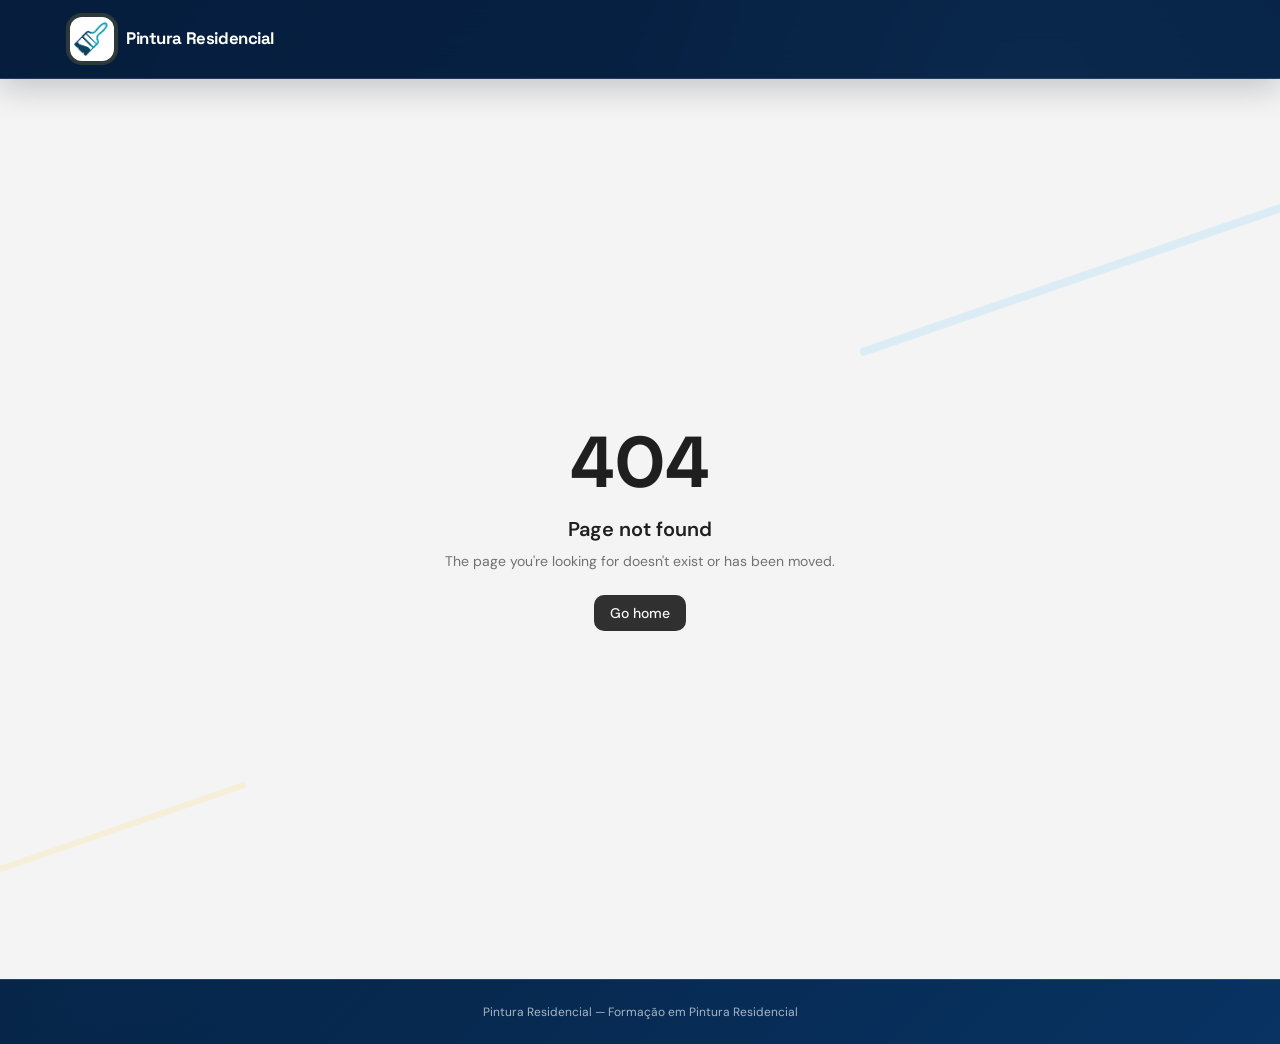
<file: material-de-apoio/index.html>
<!DOCTYPE html><html lang="pt-BR"><head><meta charSet="utf-8"/><meta name="viewport" content="width=device-width, initial-scale=1"/><link rel="stylesheet" href="/assets/styles-CnxO2rny.css" data-precedence="default"/><link rel="stylesheet" href="/assets/member-premium.css"/><link rel="stylesheet" href="https://fonts.googleapis.com/css2?family=Space+Grotesk:wght@500;600;700&amp;family=DM+Sans:wght@400;500;600;700&amp;display=swap" data-precedence="default"/><title>Material de Apoio — Pintura Residencial</title><meta property="og:site_name" content="Pintura Residencial"/><meta name="twitter:card" content="summary_large_image"/><meta name="description" content="Baixe a apostila completa de pintura residencial em PDF para estudar, imprimir e revisar."/><meta property="og:title" content="Material de Apoio — Pintura Residencial"/><meta property="og:description" content="Apostila completa do curso de pintura residencial em um único PDF."/><meta property="og:type" content="website"/><meta property="og:url" content="/material-de-apoio"/><link rel="modulepreload" href="/assets/index-ERMU9GH0.js"/><link rel="modulepreload" href="/assets/material-de-apoio-DXHJfRzt.js"/><link rel="modulepreload" href="/assets/course-data-8DFSs-Ad.js"/><link rel="modulepreload" href="/assets/download-0B7nCzz7.js"/><link rel="preconnect" href="https://fonts.googleapis.com"/><link rel="preconnect" href="https://fonts.gstatic.com" crossorigin="anonymous"/><link rel="icon" href="/favicon.ico" type="image/x-icon"/><link rel="canonical" href="/material-de-apoio"/>
<style>
	@font-face {
		font-family: 'CameraPlainVariable';
		src: url('https://cdn.gpteng.co/mcp-widgets/v1/fonts/CameraPlainVariable.woff2') format('woff2');
		font-weight: 100 900;
		font-style: normal;
		font-display: swap;
	}

	#lovable-badge {
		--badge-bg: #1b1b1b;
		--badge-text: #c5c1b9;
		--badge-text-hover: #dcdad5;
		--badge-radius: 6px;
		--badge-padding: 8px;
		--badge-gap: 6px;
		--badge-shadow: 
			0 0 0 1px rgba(0, 0, 0, 0.88),
			0 1px 0 0 rgba(0, 0, 0, 0.04),
			0 2px 2px -1px rgba(0, 0, 0, 0.08),
			0 4px 4px -2px rgba(0, 0, 0, 0.08),
			0 8px 8px -4px rgba(0, 0, 0, 0.08),
			0 16px 16px -8px rgba(0, 0, 0, 0.08);
		--badge-transition-duration: 0.2s;
		--badge-transition-easing: cubic-bezier(0.16, 1, 0.32, 1);
		--focus-color: #575ECF;
		--focus-offset: 2px;
		--focus-width: 2px;
		
		position: fixed;
		bottom: 12px;
		right: 12px;
		height: 24px;
		display: flex;
		align-items: center;
		z-index: 1000000;
		background-color: var(--badge-bg) !important;
		color: var(--badge-text) !important;
		border-radius: var(--badge-radius);
		box-shadow: var(--badge-shadow) !important;
		font-size: 12px;
		font-family: CameraPlainVariable, "CameraPlainVariable Fallback", -apple-system, BlinkMacSystemFont, 'Segoe UI', Roboto, sans-serif;
		font-weight: 400 !important;
		text-transform: none !important;
		font-feature-settings: normal !important;
		transform: translateZ(0);
		will-change: transform, opacity;
	}

	#lovable-badge-cta {
		display: flex;
		align-items: center;
		gap: var(--badge-gap);
		padding: 0 var(--badge-padding);
		height: 100%;
		color: inherit;
		text-decoration: none;
		white-space: nowrap;
		border-radius: var(--badge-radius) 0 0 var(--badge-radius);
		transition: 
			background-color var(--badge-transition-duration) ease,
			color var(--badge-transition-duration) ease,
			transform 0.1s ease;
	}

	#lovable-badge-cta:hover {
		background: rgba(255, 255, 255, 0.04);
		color: var(--badge-text-hover);
	}

	#lovable-badge-cta:active {
		transform: scale(0.98);
	}

	#lovable-badge-cta:focus {
		outline: none;
	}

	#lovable-badge-cta:focus-visible {
		outline: var(--focus-width) solid var(--focus-color);
		outline-offset: var(--focus-offset);
		z-index: 1;
	}

	#lovable-badge-text {
		line-height: 1;
	}

	#lovable-badge-divider {
		width: 1px;
		height: 24px;
		background-color: rgba(255, 255, 255, 0.04);
		flex-shrink: 0;
	}

	#lovable-badge-close {
		width: 24px;
		height: 24px;
		min-width: 24px;
		min-height: 24px;
		cursor: pointer;
		background: none;
		border: none;
		padding: 0;
		display: flex;
		align-items: center;
		justify-content: center;
		border-radius: 0 var(--badge-radius) var(--badge-radius) 0;
		flex-shrink: 0;
		transition: 
			background-color var(--badge-transition-duration) ease,
			transform 0.1s ease;
	}

	#lovable-badge-close:hover {
		background: rgba(255, 255, 255, 0.04);
	}

	#lovable-badge-close:active {
		transform: scale(0.92);
	}

	#lovable-badge-close:focus {
		outline: none;
	}

	#lovable-badge-close:focus-visible {
		outline: var(--focus-width) solid var(--focus-color);
		outline-offset: calc(var(--focus-offset) * -1);
		z-index: 1;
	}

	#lovable-badge-close svg path {
		fill: var(--badge-text);
		transition: fill var(--badge-transition-duration) ease;
	}

	#lovable-badge-close:hover svg path {
		fill: var(--badge-text-hover);
	}

	@media (prefers-reduced-motion: reduce) {
		#lovable-badge-cta,
		#lovable-badge-close,
		#lovable-badge-close svg path {
			transition: none;
		}
		
		#lovable-badge-cta:active,
		#lovable-badge-close:active {
			transform: none;
		}
	}

	@media (prefers-contrast: high) {
		#lovable-badge {
			--badge-bg: #000;
			--badge-text: #fff;
			--badge-text-hover: #fff;
			border: 2px solid currentColor;
		}
		
		#lovable-badge-cta:focus-visible,
		#lovable-badge-close:focus-visible {
			outline-width: 3px;
		}
	}
</style>
<script defer src="/~flock.js" data-proxy-url="/~api/analytics"></script><meta name="twitter:title" content="Material de Apoio — Pintura Residencial"><meta name="twitter:description" content="Apostila completa do curso de pintura residencial em um único PDF."><meta property="og:image" content="https://pub-bb2e103a32db4e198524a2e9ed8f35b4.r2.dev/0c0d2882014afd0f1d8307b43fc732d0/id-preview-8a6883b1--215ea517-cd67-47d6-b31a-e934e976385b.lovable.app-1786516970563.png"><meta name="twitter:image" content="https://pub-bb2e103a32db4e198524a2e9ed8f35b4.r2.dev/0c0d2882014afd0f1d8307b43fc732d0/id-preview-8a6883b1--215ea517-cd67-47d6-b31a-e934e976385b.lovable.app-1786516970563.png"></head><body class="font-sans antialiased"><div class="flex min-h-screen flex-col bg-background"><header class="bg-surface-strong"><div class="mx-auto flex w-full max-w-6xl items-center gap-3 px-5 py-4"><span class="flex size-9 items-center justify-center rounded-lg bg-secondary text-secondary-foreground"><svg xmlns="http://www.w3.org/2000/svg" width="24" height="24" viewBox="0 0 24 24" fill="none" stroke="currentColor" stroke-width="2.2" stroke-linecap="round" stroke-linejoin="round" class="lucide lucide-paint-roller size-5" aria-hidden="true"><rect width="16" height="6" x="2" y="2" rx="2"></rect><path d="M10 16v-2a2 2 0 0 1 2-2h8a2 2 0 0 0 2-2V7a2 2 0 0 0-2-2h-2"></path><rect width="4" height="6" x="8" y="16" rx="1"></rect></svg></span><a href="/" class="font-display text-base font-bold tracking-tight text-primary-foreground">Pintura Residencial</a></div></header><div class="flex-1"><!--$--><main class="mx-auto w-full max-w-3xl px-5 py-10 sm:py-14"><a href="/" class="inline-flex items-center gap-2 text-sm font-medium text-muted-foreground transition-colors hover:text-foreground"><svg xmlns="http://www.w3.org/2000/svg" width="24" height="24" viewBox="0 0 24 24" fill="none" stroke="currentColor" stroke-width="2" stroke-linecap="round" stroke-linejoin="round" class="lucide lucide-arrow-left size-4" aria-hidden="true"><path d="m12 19-7-7 7-7"></path><path d="M19 12H5"></path></svg>Voltar para o início</a><div class="mt-8 rounded-2xl border border-border bg-card p-7 shadow-card sm:p-10"><span class="flex size-14 items-center justify-center rounded-xl bg-secondary text-secondary-foreground"><svg xmlns="http://www.w3.org/2000/svg" width="24" height="24" viewBox="0 0 24 24" fill="none" stroke="currentColor" stroke-width="2" stroke-linecap="round" stroke-linejoin="round" class="lucide lucide-file-text size-7" aria-hidden="true"><path d="M6 22a2 2 0 0 1-2-2V4a2 2 0 0 1 2-2h8a2.4 2.4 0 0 1 1.704.706l3.588 3.588A2.4 2.4 0 0 1 20 8v12a2 2 0 0 1-2 2z"></path><path d="M14 2v5a1 1 0 0 0 1 1h5"></path><path d="M10 9H8"></path><path d="M16 13H8"></path><path d="M16 17H8"></path></svg></span><h1 class="mt-6 font-display text-2xl font-bold tracking-tight text-foreground sm:text-3xl">Apostila Completa de Pintura Residencial</h1><p class="mt-3 text-muted-foreground">Todo o conteúdo do curso reunido em um único PDF para você estudar, imprimir e revisar quando quiser.</p><a href="https://membrospintor.lovable.app/__l5e/assets-v1/98511196-a512-4ec0-8003-a43dad827797/Formacao_Pintor_Apostila.pdf" target="_blank" rel="noreferrer" class="mt-8 inline-flex items-center gap-2 rounded-xl bg-primary px-6 py-3 font-display text-sm font-bold tracking-wide text-primary-foreground transition-colors hover:bg-surface-strong"><svg xmlns="http://www.w3.org/2000/svg" width="24" height="24" viewBox="0 0 24 24" fill="none" stroke="currentColor" stroke-width="2" stroke-linecap="round" stroke-linejoin="round" class="lucide lucide-download size-4" aria-hidden="true"><path d="M12 15V3"></path><path d="M21 15v4a2 2 0 0 1-2 2H5a2 2 0 0 1-2-2v-4"></path><path d="m7 10 5 5 5-5"></path></svg>BAIXAR APOSTILA</a></div></main><script>(function(a,f){let l;try{l=JSON.parse(sessionStorage.getItem(a)||"{}")}catch{return}const n=l?.[f||history.state?.__TSR_key];let c=!1;for(const t in n){const e=n[t],o=e?.scrollX,s=e?.scrollY;if(Number.isFinite(o)&&Number.isFinite(s)){if(t==="window")scrollTo(o,s),c=!0;else if(t)try{const r=document.querySelector(t);r&&(r.scrollLeft=o,r.scrollTop=s)}catch{}}}if(c)return;const i=location.hash.slice(1);if(i){const t=history.state?.__hashScrollIntoViewOptions??!0;if(t){const e=document.getElementById(i);e&&e.scrollIntoView(t)}return}scrollTo(0,0)})("tsr-scroll-restoration-v1_3");document.currentScript.remove()</script><!--/$--></div><footer class="border-t border-border py-6 text-center text-xs text-muted-foreground">Pintura Residencial — Formação em Pintura Residencial</footer></div><script class="$tsr" id="$tsr-stream-barrier">(self.$R=self.$R||{})["tsr"]=[];self.$_TSR={h(){this.hydrated=!0,this.c()},e(){this.streamEnded=!0,this.c()},c(){this.hydrated&&this.streamEnded&&(delete self.$_TSR,delete self.$R.tsr)},p(e){this.initialized?e():this.buffer.push(e)},buffer:[]};$_TSR.router=($R=>$R[0]={manifest:$R[1]={routes:$R[2]={__root__:$R[3]={preloads:$R[4]=["/assets/index-ERMU9GH0.js"],scripts:$R[5]=[$R[6]={attrs:$R[7]={type:"module",async:!0,src:"/assets/index-ERMU9GH0.js"}}]},"/material-de-apoio":$R[8]={preloads:$R[9]=["/assets/material-de-apoio-DXHJfRzt.js","/assets/course-data-8DFSs-Ad.js","/assets/download-0B7nCzz7.js"]}}},matches:$R[10]=[$R[11]={i:"__root__ ",u:1789581807250,s:"success",ssr:!0},$R[12]={i:" material-de-apoio material-de-apoio",u:1789581807250,s:"success",ssr:!0}],lastMatchId:" material-de-apoio material-de-apoio"})($R["tsr"]);$_TSR.e();document.currentScript.remove()</script><script type="module" async="" src="/assets/index-ERMU9GH0.js"></script>
<aside
	id="lovable-badge"
	role="complementary"
	dir="ltr"
	lang="en"
	aria-label="Edit with Lovable">
	<a
		id="lovable-badge-cta" 
		target="_blank" 
		href="https://lovable.dev/projects/lovp_5ptn2dm8qq8rebc5bq642kn6bm?utm_source=lovable-badge&utm_campaign=badge-wording-disabled"
		rel="noopener nofollow"
		aria-label="Edit with Lovable">
		<span id="lovable-badge-text">Edit with</span>
		<svg xmlns="http://www.w3.org/2000/svg" width="52" height="16" fill="none" viewBox="0 0 52 16">
  <path fill="#FCFBF8" fill-rule="evenodd" d="M20.318 5.25c.643 0 1.206.14 1.69.418a2.81 2.81 0 0 1 1.118 1.191c.266.513.4 1.115.4 1.807s-.134 1.296-.4 1.812a2.81 2.81 0 0 1-1.118 1.193c-.484.278-1.047.418-1.69.418s-1.208-.14-1.695-.418a2.85 2.85 0 0 1-1.125-1.193c-.262-.516-.393-1.12-.393-1.812s.131-1.294.393-1.807a2.848 2.848 0 0 1 1.125-1.191c.487-.279 1.052-.418 1.695-.418Zm0 1.425c-.27 0-.504.076-.7.228-.193.147-.34.37-.443.67-.102.295-.153.66-.153 1.093 0 .435.05.801.153 1.1.102.3.25.524.443.676.196.147.43.22.7.22.27 0 .502-.073.694-.22.193-.152.341-.375.443-.67.103-.299.153-.667.153-1.106 0-.65-.112-1.145-.337-1.481a1.08 1.08 0 0 0-.953-.51ZM32.7 5.25c.61 0 1.127.1 1.549.3.422.197.74.48.953.849.217.368.325.809.325 1.32v2.704c0 .29.02.562.062.812.044.245.108.4.19.466V12h-1.935a5.895 5.895 0 0 1-.105-.684 7.745 7.745 0 0 1-.02-.228 2.293 2.293 0 0 1-.151.203c-.205.242-.47.437-.793.584-.32.143-.685.215-1.094.215-.406 0-.77-.08-1.094-.24a1.845 1.845 0 0 1-.756-.682 1.984 1.984 0 0 1-.27-1.045c0-.606.178-1.069.535-1.388.356-.324.87-.534 1.542-.633l1.125-.16c.225-.032.403-.074.534-.123a.622.622 0 0 0 .288-.196.549.549 0 0 0 .093-.327.65.65 0 0 0-.11-.367.702.702 0 0 0-.32-.27c-.14-.07-.31-.105-.51-.105-.32 0-.576.083-.768.251-.193.164-.298.39-.314.676h-1.923c.016-.434.147-.82.393-1.155.25-.34.596-.604 1.039-.792.442-.189.954-.283 1.535-.283Zm.99 3.498a.98.98 0 0 1-.215.14 2.49 2.49 0 0 1-.584.178l-.473.092c-.315.061-.553.156-.713.283-.155.127-.233.305-.233.534 0 .23.084.412.252.547.168.135.383.203.645.203s.494-.058.694-.173c.201-.118.355-.282.461-.49.11-.21.166-.448.166-.714v-.6Zm4.526-2.375c.065-.125.138-.243.221-.349.197-.25.437-.44.719-.571.282-.135.6-.203.952-.203.528 0 .988.138 1.377.412.389.275.688.67.896 1.186.21.512.314 1.12.314 1.824 0 .7-.107 1.309-.32 1.825-.213.512-.518.906-.915 1.18-.393.275-.854.412-1.383.412-.352 0-.667-.062-.946-.184a1.832 1.832 0 0 1-.7-.554 2.2 2.2 0 0 1-.234-.383V12h-1.843V3h1.862v3.373Zm1.284.296c-.274 0-.51.085-.707.253-.192.163-.338.397-.436.7a3.376 3.376 0 0 0-.148 1.05c0 .406.05.759.148 1.058.098.299.243.53.436.694.197.164.433.246.707.246.279 0 .512-.082.7-.246.193-.164.336-.395.43-.694.099-.3.148-.652.148-1.058 0-.405-.05-.757-.147-1.056-.095-.299-.238-.53-.43-.694a1.015 1.015 0 0 0-.7-.253Zm9.416-1.419c.602 0 1.136.131 1.604.393.466.262.829.643 1.086 1.143.263.5.394 1.097.394 1.794 0 .25-.002.449-.006.596H47.51c.018.288.071.538.164.75a1.3 1.3 0 0 0 .491.596c.214.13.465.196.757.196.319 0 .583-.082.792-.246.209-.167.34-.403.393-.706h1.862a2.48 2.48 0 0 1-.485 1.235 2.54 2.54 0 0 1-1.051.805c-.439.188-.949.283-1.53.283-.655 0-1.225-.125-1.708-.375a2.672 2.672 0 0 1-1.13-1.143c-.267-.508-.4-1.137-.4-1.887 0-.712.14-1.327.418-1.843a2.86 2.86 0 0 1 1.155-1.186c.491-.27 1.051-.405 1.678-.405Zm-.044 1.345c-.274 0-.516.068-.725.203a1.29 1.29 0 0 0-.479.59 2.045 2.045 0 0 0-.132.498h2.562a1.873 1.873 0 0 0-.138-.602 1.061 1.061 0 0 0-.418-.516 1.243 1.243 0 0 0-.67-.173Z" clip-rule="evenodd"/>
  <path fill="#FCFBF8" d="m26.605 9.995 1.342-4.566h1.924L27.628 12h-2.07l-2.33-6.57h1.98l1.397 4.565Zm-13.013.143h2.256c1.632 0 1.421 1.837 1.418 1.861h-5.603V3h1.93v7.138Zm31.516 1.861h-1.862V3h1.862v8.999Z"/>
  <path fill="url(#a)" fill-rule="evenodd" d="M2.7 3c1.492 0 2.7 1.192 2.7 2.663v1.012h.9c1.49 0 2.7 1.192 2.7 2.662S7.791 12 6.3 12H0V5.663C0 4.193 1.209 3 2.7 3Z" clip-rule="evenodd"/>
  <defs>
    <radialGradient id="a" cx="0" cy="0" r="1" gradientTransform="matrix(-1.54236 7.07838 -10.231 -2.15602 4.627 5.022)" gradientUnits="userSpaceOnUse">
      <stop offset=".106" stop-color="#FE7B02"/>
      <stop offset=".394" stop-color="#FE3F21"/>
      <stop offset=".608" stop-color="#F858BC"/>
      <stop offset=".929" stop-color="#575ECF"/>
    </radialGradient>
  </defs>
</svg>


	</a>
	
	<span id="lovable-badge-divider" aria-hidden="true"></span>
	
	<button 
		id="lovable-badge-close"
		aria-label="Dismiss"
		title="Dismiss"
		type="button">
		<svg xmlns="http://www.w3.org/2000/svg" width="16" height="16" fill="none" viewBox="0 0 16 16" aria-hidden="true">
			<path d="M10.646 4.646a.5.5 0 1 1 .707.708L8.707 8l2.646 2.646a.5.5 0 1 1-.707.707L8 8.707l-2.646 2.646a.5.5 0 1 1-.708-.707L7.293 8 4.646 5.354a.5.5 0 1 1 .708-.708L8 7.293l2.646-2.647Z"/>
		</svg>
	</button>
</aside>
<script>
	// Don't show the lovable-badge if the page is in an iframe or if it's being rendered by puppeteer (screenshot service)
	if (window.self !== window.top || navigator.userAgent.includes('puppeteer')) {
		var badge = document.getElementById('lovable-badge');
		if (badge) {
			badge.style.display = 'none';
		}
	}

	// Add click event listener to close button with animation
	var closeButton = document.getElementById('lovable-badge-close');
	if (closeButton) {
		closeButton.addEventListener('click', function(event) {
			event.preventDefault();
			event.stopPropagation();
			var badge = document.getElementById('lovable-badge');
			if (badge) {
				badge.classList.add('closing');
				setTimeout(function() {
					if (badge) {
						badge.style.display = 'none';
					}
				}, 240);
			}
		});
	}
</script>
<script src="/assets/section-painter.js"></script>
</body></html>
</file>
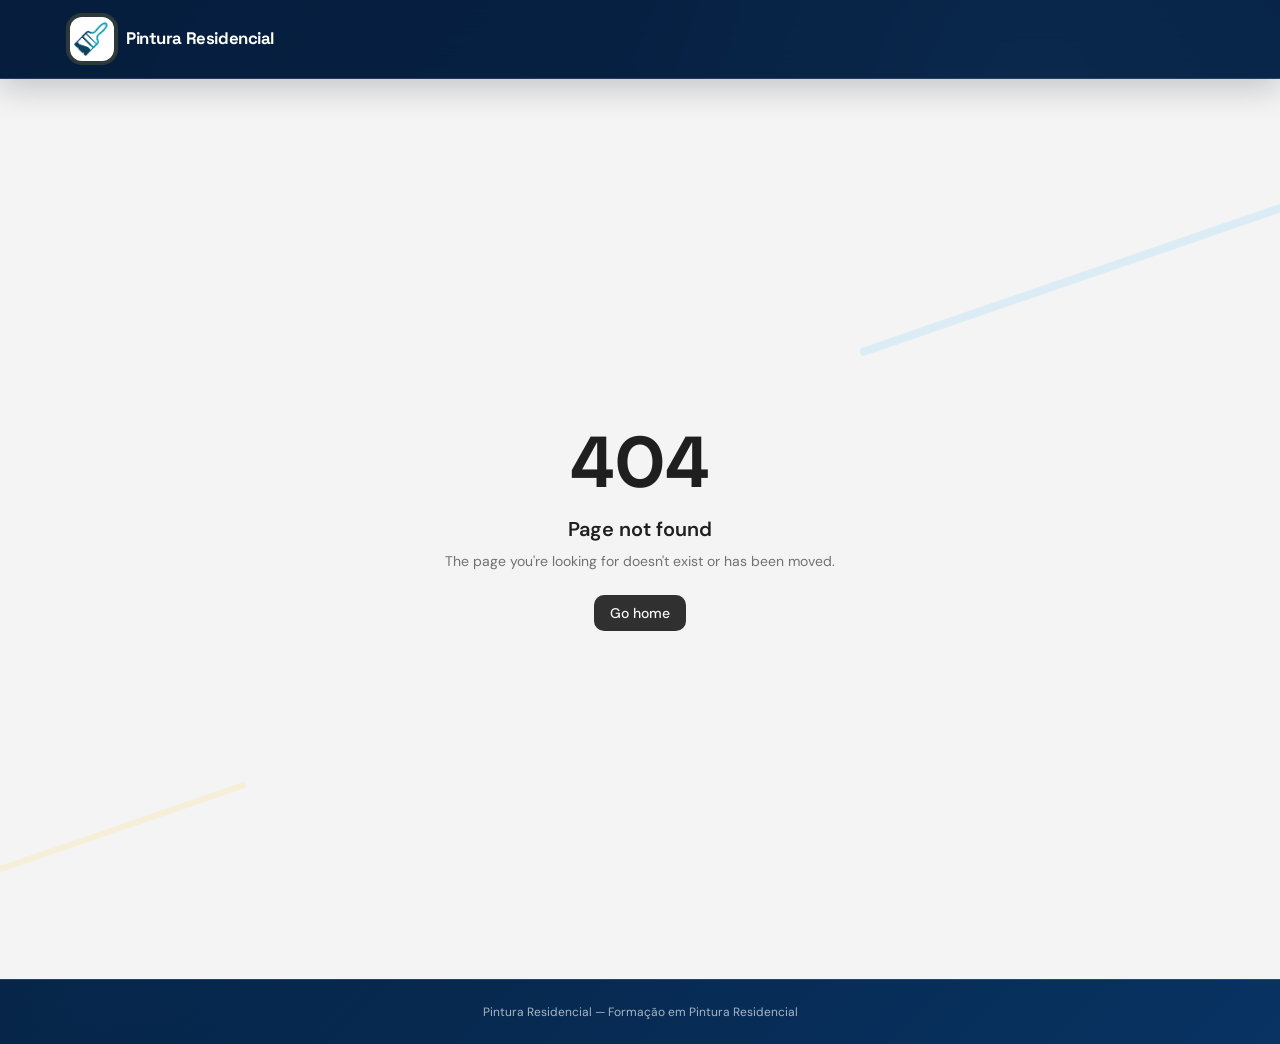
<file: video-aulas/index.html>
<!DOCTYPE html><html lang="pt-BR"><head><meta charSet="utf-8"/><meta name="viewport" content="width=device-width, initial-scale=1"/><link rel="stylesheet" href="/assets/styles-CnxO2rny.css" data-precedence="default"/><link rel="stylesheet" href="/assets/member-premium.css"/><link rel="stylesheet" href="https://fonts.googleapis.com/css2?family=Space+Grotesk:wght@500;600;700&amp;family=DM+Sans:wght@400;500;600;700&amp;display=swap" data-precedence="default"/><title>Vídeo Aulas — Pintura Residencial</title><meta property="og:site_name" content="Pintura Residencial"/><meta name="twitter:card" content="summary_large_image"/><meta name="description" content="51 aulas práticas de pintura residencial: preparação, técnicas, texturas, cores e precificação."/><meta property="og:title" content="Vídeo Aulas — Pintura Residencial"/><meta property="og:description" content="51 aulas práticas de pintura residencial, do básico ao acabamento profissional."/><meta property="og:type" content="website"/><meta property="og:url" content="/video-aulas"/><link rel="modulepreload" href="/assets/index-ERMU9GH0.js"/><link rel="modulepreload" href="/assets/video-aulas-CMDpQieo.js"/><link rel="modulepreload" href="/assets/course-data-8DFSs-Ad.js"/><link rel="preconnect" href="https://fonts.googleapis.com"/><link rel="preconnect" href="https://fonts.gstatic.com" crossorigin="anonymous"/><link rel="icon" href="/favicon.ico" type="image/x-icon"/><link rel="canonical" href="/video-aulas"/>
<style>
	@font-face {
		font-family: 'CameraPlainVariable';
		src: url('https://cdn.gpteng.co/mcp-widgets/v1/fonts/CameraPlainVariable.woff2') format('woff2');
		font-weight: 100 900;
		font-style: normal;
		font-display: swap;
	}

	#lovable-badge {
		--badge-bg: #1b1b1b;
		--badge-text: #c5c1b9;
		--badge-text-hover: #dcdad5;
		--badge-radius: 6px;
		--badge-padding: 8px;
		--badge-gap: 6px;
		--badge-shadow: 
			0 0 0 1px rgba(0, 0, 0, 0.88),
			0 1px 0 0 rgba(0, 0, 0, 0.04),
			0 2px 2px -1px rgba(0, 0, 0, 0.08),
			0 4px 4px -2px rgba(0, 0, 0, 0.08),
			0 8px 8px -4px rgba(0, 0, 0, 0.08),
			0 16px 16px -8px rgba(0, 0, 0, 0.08);
		--badge-transition-duration: 0.2s;
		--badge-transition-easing: cubic-bezier(0.16, 1, 0.32, 1);
		--focus-color: #575ECF;
		--focus-offset: 2px;
		--focus-width: 2px;
		
		position: fixed;
		bottom: 12px;
		right: 12px;
		height: 24px;
		display: flex;
		align-items: center;
		z-index: 1000000;
		background-color: var(--badge-bg) !important;
		color: var(--badge-text) !important;
		border-radius: var(--badge-radius);
		box-shadow: var(--badge-shadow) !important;
		font-size: 12px;
		font-family: CameraPlainVariable, "CameraPlainVariable Fallback", -apple-system, BlinkMacSystemFont, 'Segoe UI', Roboto, sans-serif;
		font-weight: 400 !important;
		text-transform: none !important;
		font-feature-settings: normal !important;
		transform: translateZ(0);
		will-change: transform, opacity;
	}

	#lovable-badge-cta {
		display: flex;
		align-items: center;
		gap: var(--badge-gap);
		padding: 0 var(--badge-padding);
		height: 100%;
		color: inherit;
		text-decoration: none;
		white-space: nowrap;
		border-radius: var(--badge-radius) 0 0 var(--badge-radius);
		transition: 
			background-color var(--badge-transition-duration) ease,
			color var(--badge-transition-duration) ease,
			transform 0.1s ease;
	}

	#lovable-badge-cta:hover {
		background: rgba(255, 255, 255, 0.04);
		color: var(--badge-text-hover);
	}

	#lovable-badge-cta:active {
		transform: scale(0.98);
	}

	#lovable-badge-cta:focus {
		outline: none;
	}

	#lovable-badge-cta:focus-visible {
		outline: var(--focus-width) solid var(--focus-color);
		outline-offset: var(--focus-offset);
		z-index: 1;
	}

	#lovable-badge-text {
		line-height: 1;
	}

	#lovable-badge-divider {
		width: 1px;
		height: 24px;
		background-color: rgba(255, 255, 255, 0.04);
		flex-shrink: 0;
	}

	#lovable-badge-close {
		width: 24px;
		height: 24px;
		min-width: 24px;
		min-height: 24px;
		cursor: pointer;
		background: none;
		border: none;
		padding: 0;
		display: flex;
		align-items: center;
		justify-content: center;
		border-radius: 0 var(--badge-radius) var(--badge-radius) 0;
		flex-shrink: 0;
		transition: 
			background-color var(--badge-transition-duration) ease,
			transform 0.1s ease;
	}

	#lovable-badge-close:hover {
		background: rgba(255, 255, 255, 0.04);
	}

	#lovable-badge-close:active {
		transform: scale(0.92);
	}

	#lovable-badge-close:focus {
		outline: none;
	}

	#lovable-badge-close:focus-visible {
		outline: var(--focus-width) solid var(--focus-color);
		outline-offset: calc(var(--focus-offset) * -1);
		z-index: 1;
	}

	#lovable-badge-close svg path {
		fill: var(--badge-text);
		transition: fill var(--badge-transition-duration) ease;
	}

	#lovable-badge-close:hover svg path {
		fill: var(--badge-text-hover);
	}

	@media (prefers-reduced-motion: reduce) {
		#lovable-badge-cta,
		#lovable-badge-close,
		#lovable-badge-close svg path {
			transition: none;
		}
		
		#lovable-badge-cta:active,
		#lovable-badge-close:active {
			transform: none;
		}
	}

	@media (prefers-contrast: high) {
		#lovable-badge {
			--badge-bg: #000;
			--badge-text: #fff;
			--badge-text-hover: #fff;
			border: 2px solid currentColor;
		}
		
		#lovable-badge-cta:focus-visible,
		#lovable-badge-close:focus-visible {
			outline-width: 3px;
		}
	}
</style>
<script defer src="/~flock.js" data-proxy-url="/~api/analytics"></script><meta name="twitter:title" content="Vídeo Aulas — Pintura Residencial"><meta name="twitter:description" content="51 aulas práticas de pintura residencial, do básico ao acabamento profissional."><meta property="og:image" content="https://pub-bb2e103a32db4e198524a2e9ed8f35b4.r2.dev/0c0d2882014afd0f1d8307b43fc732d0/id-preview-8a6883b1--215ea517-cd67-47d6-b31a-e934e976385b.lovable.app-1786516970563.png"><meta name="twitter:image" content="https://pub-bb2e103a32db4e198524a2e9ed8f35b4.r2.dev/0c0d2882014afd0f1d8307b43fc732d0/id-preview-8a6883b1--215ea517-cd67-47d6-b31a-e934e976385b.lovable.app-1786516970563.png"></head><body class="font-sans antialiased"><div class="flex min-h-screen flex-col bg-background"><header class="bg-surface-strong"><div class="mx-auto flex w-full max-w-6xl items-center gap-3 px-5 py-4"><span class="flex size-9 items-center justify-center rounded-lg bg-secondary text-secondary-foreground"><svg xmlns="http://www.w3.org/2000/svg" width="24" height="24" viewBox="0 0 24 24" fill="none" stroke="currentColor" stroke-width="2.2" stroke-linecap="round" stroke-linejoin="round" class="lucide lucide-paint-roller size-5" aria-hidden="true"><rect width="16" height="6" x="2" y="2" rx="2"></rect><path d="M10 16v-2a2 2 0 0 1 2-2h8a2 2 0 0 0 2-2V7a2 2 0 0 0-2-2h-2"></path><rect width="4" height="6" x="8" y="16" rx="1"></rect></svg></span><a href="/" class="font-display text-base font-bold tracking-tight text-primary-foreground">Pintura Residencial</a></div></header><div class="flex-1"><!--$--><main class="mx-auto w-full max-w-4xl px-5 py-10 sm:py-14"><a href="/" class="inline-flex items-center gap-2 text-sm font-medium text-muted-foreground transition-colors hover:text-foreground"><svg xmlns="http://www.w3.org/2000/svg" width="24" height="24" viewBox="0 0 24 24" fill="none" stroke="currentColor" stroke-width="2" stroke-linecap="round" stroke-linejoin="round" class="lucide lucide-arrow-left size-4" aria-hidden="true"><path d="m12 19-7-7 7-7"></path><path d="M19 12H5"></path></svg>Voltar para o início</a><h1 class="mt-8 font-display text-3xl font-bold tracking-tight text-foreground sm:text-4xl">Vídeo Aulas</h1><p class="mt-2 text-sm font-medium text-muted-foreground">49<!-- --> de <!-- -->51<!-- --> aulas disponíveis</p><ul class="mt-8 space-y-3"><li class="overflow-hidden rounded-xl border border-border bg-card shadow-card"><button type="button" class="flex w-full items-center gap-4 p-4 text-left transition-colors hover:bg-surface disabled:cursor-not-allowed disabled:opacity-70"><span class="flex size-9 shrink-0 items-center justify-center rounded-lg bg-secondary font-display text-sm font-bold text-secondary-foreground">1</span><span class="flex-1 text-sm font-semibold text-foreground sm:text-base">Introdução à profissão de pintor</span><span class="flex size-9 shrink-0 items-center justify-center rounded-full bg-primary text-primary-foreground"><svg xmlns="http://www.w3.org/2000/svg" width="24" height="24" viewBox="0 0 24 24" fill="currentColor" stroke="currentColor" stroke-width="2" stroke-linecap="round" stroke-linejoin="round" class="lucide lucide-play size-4" aria-hidden="true"><path d="M5 5a2 2 0 0 1 3.008-1.728l11.997 6.998a2 2 0 0 1 .003 3.458l-12 7A2 2 0 0 1 5 19z"></path></svg></span></button></li><li class="overflow-hidden rounded-xl border border-border bg-card shadow-card"><button type="button" class="flex w-full items-center gap-4 p-4 text-left transition-colors hover:bg-surface disabled:cursor-not-allowed disabled:opacity-70"><span class="flex size-9 shrink-0 items-center justify-center rounded-lg bg-secondary font-display text-sm font-bold text-secondary-foreground">2</span><span class="flex-1 text-sm font-semibold text-foreground sm:text-base">Tipos de tinta e quando usar cada uma</span><span class="flex size-9 shrink-0 items-center justify-center rounded-full bg-primary text-primary-foreground"><svg xmlns="http://www.w3.org/2000/svg" width="24" height="24" viewBox="0 0 24 24" fill="currentColor" stroke="currentColor" stroke-width="2" stroke-linecap="round" stroke-linejoin="round" class="lucide lucide-play size-4" aria-hidden="true"><path d="M5 5a2 2 0 0 1 3.008-1.728l11.997 6.998a2 2 0 0 1 .003 3.458l-12 7A2 2 0 0 1 5 19z"></path></svg></span></button></li><li class="overflow-hidden rounded-xl border border-border bg-card shadow-card"><button type="button" class="flex w-full items-center gap-4 p-4 text-left transition-colors hover:bg-surface disabled:cursor-not-allowed disabled:opacity-70"><span class="flex size-9 shrink-0 items-center justify-center rounded-lg bg-secondary font-display text-sm font-bold text-secondary-foreground">3</span><span class="flex-1 text-sm font-semibold text-foreground sm:text-base">Ferramentas do pintor</span><span class="flex size-9 shrink-0 items-center justify-center rounded-full bg-primary text-primary-foreground"><svg xmlns="http://www.w3.org/2000/svg" width="24" height="24" viewBox="0 0 24 24" fill="currentColor" stroke="currentColor" stroke-width="2" stroke-linecap="round" stroke-linejoin="round" class="lucide lucide-play size-4" aria-hidden="true"><path d="M5 5a2 2 0 0 1 3.008-1.728l11.997 6.998a2 2 0 0 1 .003 3.458l-12 7A2 2 0 0 1 5 19z"></path></svg></span></button></li><li class="overflow-hidden rounded-xl border border-border bg-card shadow-card"><button type="button" class="flex w-full items-center gap-4 p-4 text-left transition-colors hover:bg-surface disabled:cursor-not-allowed disabled:opacity-70"><span class="flex size-9 shrink-0 items-center justify-center rounded-lg bg-secondary font-display text-sm font-bold text-secondary-foreground">4</span><span class="flex-1 text-sm font-semibold text-foreground sm:text-base">Rolos, pincéis e trinchas</span><span class="flex size-9 shrink-0 items-center justify-center rounded-full bg-primary text-primary-foreground"><svg xmlns="http://www.w3.org/2000/svg" width="24" height="24" viewBox="0 0 24 24" fill="currentColor" stroke="currentColor" stroke-width="2" stroke-linecap="round" stroke-linejoin="round" class="lucide lucide-play size-4" aria-hidden="true"><path d="M5 5a2 2 0 0 1 3.008-1.728l11.997 6.998a2 2 0 0 1 .003 3.458l-12 7A2 2 0 0 1 5 19z"></path></svg></span></button></li><li class="overflow-hidden rounded-xl border border-border bg-card shadow-card"><button type="button" class="flex w-full items-center gap-4 p-4 text-left transition-colors hover:bg-surface disabled:cursor-not-allowed disabled:opacity-70"><span class="flex size-9 shrink-0 items-center justify-center rounded-lg bg-secondary font-display text-sm font-bold text-secondary-foreground">5</span><span class="flex-1 text-sm font-semibold text-foreground sm:text-base">Preparação do ambiente e proteção</span><span class="flex size-9 shrink-0 items-center justify-center rounded-full bg-primary text-primary-foreground"><svg xmlns="http://www.w3.org/2000/svg" width="24" height="24" viewBox="0 0 24 24" fill="currentColor" stroke="currentColor" stroke-width="2" stroke-linecap="round" stroke-linejoin="round" class="lucide lucide-play size-4" aria-hidden="true"><path d="M5 5a2 2 0 0 1 3.008-1.728l11.997 6.998a2 2 0 0 1 .003 3.458l-12 7A2 2 0 0 1 5 19z"></path></svg></span></button></li><li class="overflow-hidden rounded-xl border border-border bg-card shadow-card"><button type="button" class="flex w-full items-center gap-4 p-4 text-left transition-colors hover:bg-surface disabled:cursor-not-allowed disabled:opacity-70"><span class="flex size-9 shrink-0 items-center justify-center rounded-lg bg-secondary font-display text-sm font-bold text-secondary-foreground">6</span><span class="flex-1 text-sm font-semibold text-foreground sm:text-base">Segurança no trabalho e EPIs</span><span class="flex size-9 shrink-0 items-center justify-center rounded-full bg-primary text-primary-foreground"><svg xmlns="http://www.w3.org/2000/svg" width="24" height="24" viewBox="0 0 24 24" fill="currentColor" stroke="currentColor" stroke-width="2" stroke-linecap="round" stroke-linejoin="round" class="lucide lucide-play size-4" aria-hidden="true"><path d="M5 5a2 2 0 0 1 3.008-1.728l11.997 6.998a2 2 0 0 1 .003 3.458l-12 7A2 2 0 0 1 5 19z"></path></svg></span></button></li><li class="overflow-hidden rounded-xl border border-border bg-card shadow-card"><button type="button" class="flex w-full items-center gap-4 p-4 text-left transition-colors hover:bg-surface disabled:cursor-not-allowed disabled:opacity-70"><span class="flex size-9 shrink-0 items-center justify-center rounded-lg bg-secondary font-display text-sm font-bold text-secondary-foreground">7</span><span class="flex-1 text-sm font-semibold text-foreground sm:text-base">Avaliação da parede</span><span class="flex size-9 shrink-0 items-center justify-center rounded-full bg-primary text-primary-foreground"><svg xmlns="http://www.w3.org/2000/svg" width="24" height="24" viewBox="0 0 24 24" fill="currentColor" stroke="currentColor" stroke-width="2" stroke-linecap="round" stroke-linejoin="round" class="lucide lucide-play size-4" aria-hidden="true"><path d="M5 5a2 2 0 0 1 3.008-1.728l11.997 6.998a2 2 0 0 1 .003 3.458l-12 7A2 2 0 0 1 5 19z"></path></svg></span></button></li><li class="overflow-hidden rounded-xl border border-border bg-card shadow-card"><button type="button" class="flex w-full items-center gap-4 p-4 text-left transition-colors hover:bg-surface disabled:cursor-not-allowed disabled:opacity-70"><span class="flex size-9 shrink-0 items-center justify-center rounded-lg bg-secondary font-display text-sm font-bold text-secondary-foreground">8</span><span class="flex-1 text-sm font-semibold text-foreground sm:text-base">Limpeza e remoção de tinta velha</span><span class="flex size-9 shrink-0 items-center justify-center rounded-full bg-primary text-primary-foreground"><svg xmlns="http://www.w3.org/2000/svg" width="24" height="24" viewBox="0 0 24 24" fill="currentColor" stroke="currentColor" stroke-width="2" stroke-linecap="round" stroke-linejoin="round" class="lucide lucide-play size-4" aria-hidden="true"><path d="M5 5a2 2 0 0 1 3.008-1.728l11.997 6.998a2 2 0 0 1 .003 3.458l-12 7A2 2 0 0 1 5 19z"></path></svg></span></button></li><li class="overflow-hidden rounded-xl border border-border bg-card shadow-card"><button type="button" class="flex w-full items-center gap-4 p-4 text-left transition-colors hover:bg-surface disabled:cursor-not-allowed disabled:opacity-70"><span class="flex size-9 shrink-0 items-center justify-center rounded-lg bg-secondary font-display text-sm font-bold text-secondary-foreground">9</span><span class="flex-1 text-sm font-semibold text-foreground sm:text-base">Lixamento correto</span><span class="flex size-9 shrink-0 items-center justify-center rounded-full bg-primary text-primary-foreground"><svg xmlns="http://www.w3.org/2000/svg" width="24" height="24" viewBox="0 0 24 24" fill="currentColor" stroke="currentColor" stroke-width="2" stroke-linecap="round" stroke-linejoin="round" class="lucide lucide-play size-4" aria-hidden="true"><path d="M5 5a2 2 0 0 1 3.008-1.728l11.997 6.998a2 2 0 0 1 .003 3.458l-12 7A2 2 0 0 1 5 19z"></path></svg></span></button></li><li class="overflow-hidden rounded-xl border border-border bg-card shadow-card"><button type="button" class="flex w-full items-center gap-4 p-4 text-left transition-colors hover:bg-surface disabled:cursor-not-allowed disabled:opacity-70"><span class="flex size-9 shrink-0 items-center justify-center rounded-lg bg-secondary font-display text-sm font-bold text-secondary-foreground">10</span><span class="flex-1 text-sm font-semibold text-foreground sm:text-base">Correção de trincas e furos</span><span class="flex size-9 shrink-0 items-center justify-center rounded-full bg-primary text-primary-foreground"><svg xmlns="http://www.w3.org/2000/svg" width="24" height="24" viewBox="0 0 24 24" fill="currentColor" stroke="currentColor" stroke-width="2" stroke-linecap="round" stroke-linejoin="round" class="lucide lucide-play size-4" aria-hidden="true"><path d="M5 5a2 2 0 0 1 3.008-1.728l11.997 6.998a2 2 0 0 1 .003 3.458l-12 7A2 2 0 0 1 5 19z"></path></svg></span></button></li><li class="overflow-hidden rounded-xl border border-border bg-card shadow-card"><button type="button" class="flex w-full items-center gap-4 p-4 text-left transition-colors hover:bg-surface disabled:cursor-not-allowed disabled:opacity-70"><span class="flex size-9 shrink-0 items-center justify-center rounded-lg bg-secondary font-display text-sm font-bold text-secondary-foreground">11</span><span class="flex-1 text-sm font-semibold text-foreground sm:text-base">Aplicação de massa corrida</span><span class="flex size-9 shrink-0 items-center justify-center rounded-full bg-primary text-primary-foreground"><svg xmlns="http://www.w3.org/2000/svg" width="24" height="24" viewBox="0 0 24 24" fill="currentColor" stroke="currentColor" stroke-width="2" stroke-linecap="round" stroke-linejoin="round" class="lucide lucide-play size-4" aria-hidden="true"><path d="M5 5a2 2 0 0 1 3.008-1.728l11.997 6.998a2 2 0 0 1 .003 3.458l-12 7A2 2 0 0 1 5 19z"></path></svg></span></button></li><li class="overflow-hidden rounded-xl border border-border bg-card shadow-card"><button type="button" class="flex w-full items-center gap-4 p-4 text-left transition-colors hover:bg-surface disabled:cursor-not-allowed disabled:opacity-70"><span class="flex size-9 shrink-0 items-center justify-center rounded-lg bg-secondary font-display text-sm font-bold text-secondary-foreground">12</span><span class="flex-1 text-sm font-semibold text-foreground sm:text-base">Massa acrílica para áreas externas</span><span class="flex size-9 shrink-0 items-center justify-center rounded-full bg-primary text-primary-foreground"><svg xmlns="http://www.w3.org/2000/svg" width="24" height="24" viewBox="0 0 24 24" fill="currentColor" stroke="currentColor" stroke-width="2" stroke-linecap="round" stroke-linejoin="round" class="lucide lucide-play size-4" aria-hidden="true"><path d="M5 5a2 2 0 0 1 3.008-1.728l11.997 6.998a2 2 0 0 1 .003 3.458l-12 7A2 2 0 0 1 5 19z"></path></svg></span></button></li><li class="overflow-hidden rounded-xl border border-border bg-card shadow-card"><button type="button" class="flex w-full items-center gap-4 p-4 text-left transition-colors hover:bg-surface disabled:cursor-not-allowed disabled:opacity-70"><span class="flex size-9 shrink-0 items-center justify-center rounded-lg bg-secondary font-display text-sm font-bold text-secondary-foreground">13</span><span class="flex-1 text-sm font-semibold text-foreground sm:text-base">Selador e primer</span><span class="flex size-9 shrink-0 items-center justify-center rounded-full bg-primary text-primary-foreground"><svg xmlns="http://www.w3.org/2000/svg" width="24" height="24" viewBox="0 0 24 24" fill="currentColor" stroke="currentColor" stroke-width="2" stroke-linecap="round" stroke-linejoin="round" class="lucide lucide-play size-4" aria-hidden="true"><path d="M5 5a2 2 0 0 1 3.008-1.728l11.997 6.998a2 2 0 0 1 .003 3.458l-12 7A2 2 0 0 1 5 19z"></path></svg></span></button></li><li class="overflow-hidden rounded-xl border border-border bg-card shadow-card"><button type="button" class="flex w-full items-center gap-4 p-4 text-left transition-colors hover:bg-surface disabled:cursor-not-allowed disabled:opacity-70"><span class="flex size-9 shrink-0 items-center justify-center rounded-lg bg-secondary font-display text-sm font-bold text-secondary-foreground">14</span><span class="flex-1 text-sm font-semibold text-foreground sm:text-base">Técnica do rolo sem deixar marca</span><span class="flex size-9 shrink-0 items-center justify-center rounded-full bg-primary text-primary-foreground"><svg xmlns="http://www.w3.org/2000/svg" width="24" height="24" viewBox="0 0 24 24" fill="currentColor" stroke="currentColor" stroke-width="2" stroke-linecap="round" stroke-linejoin="round" class="lucide lucide-play size-4" aria-hidden="true"><path d="M5 5a2 2 0 0 1 3.008-1.728l11.997 6.998a2 2 0 0 1 .003 3.458l-12 7A2 2 0 0 1 5 19z"></path></svg></span></button></li><li class="overflow-hidden rounded-xl border border-border bg-card shadow-card"><button type="button" class="flex w-full items-center gap-4 p-4 text-left transition-colors hover:bg-surface disabled:cursor-not-allowed disabled:opacity-70"><span class="flex size-9 shrink-0 items-center justify-center rounded-lg bg-secondary font-display text-sm font-bold text-secondary-foreground">15</span><span class="flex-1 text-sm font-semibold text-foreground sm:text-base">Técnica do pincel e recorte</span><span class="flex size-9 shrink-0 items-center justify-center rounded-full bg-primary text-primary-foreground"><svg xmlns="http://www.w3.org/2000/svg" width="24" height="24" viewBox="0 0 24 24" fill="currentColor" stroke="currentColor" stroke-width="2" stroke-linecap="round" stroke-linejoin="round" class="lucide lucide-play size-4" aria-hidden="true"><path d="M5 5a2 2 0 0 1 3.008-1.728l11.997 6.998a2 2 0 0 1 .003 3.458l-12 7A2 2 0 0 1 5 19z"></path></svg></span></button></li><li class="overflow-hidden rounded-xl border border-border bg-card shadow-card"><button type="button" class="flex w-full items-center gap-4 p-4 text-left transition-colors hover:bg-surface disabled:cursor-not-allowed disabled:opacity-70"><span class="flex size-9 shrink-0 items-center justify-center rounded-lg bg-secondary font-display text-sm font-bold text-secondary-foreground">16</span><span class="flex-1 text-sm font-semibold text-foreground sm:text-base">Acabamento em cantos e rodapés</span><span class="flex size-9 shrink-0 items-center justify-center rounded-full bg-primary text-primary-foreground"><svg xmlns="http://www.w3.org/2000/svg" width="24" height="24" viewBox="0 0 24 24" fill="currentColor" stroke="currentColor" stroke-width="2" stroke-linecap="round" stroke-linejoin="round" class="lucide lucide-play size-4" aria-hidden="true"><path d="M5 5a2 2 0 0 1 3.008-1.728l11.997 6.998a2 2 0 0 1 .003 3.458l-12 7A2 2 0 0 1 5 19z"></path></svg></span></button></li><li class="overflow-hidden rounded-xl border border-border bg-card shadow-card"><button type="button" disabled="" class="flex w-full items-center gap-4 p-4 text-left transition-colors hover:bg-surface disabled:cursor-not-allowed disabled:opacity-70"><span class="flex size-9 shrink-0 items-center justify-center rounded-lg bg-secondary font-display text-sm font-bold text-secondary-foreground">17</span><span class="flex-1 text-sm font-semibold text-foreground sm:text-base">Quantas demãos aplicar</span><span class="inline-flex items-center gap-1.5 rounded-full bg-muted px-3 py-1 text-xs font-semibold text-muted-foreground"><svg xmlns="http://www.w3.org/2000/svg" width="24" height="24" viewBox="0 0 24 24" fill="none" stroke="currentColor" stroke-width="2" stroke-linecap="round" stroke-linejoin="round" class="lucide lucide-lock size-3" aria-hidden="true"><rect width="18" height="11" x="3" y="11" rx="2" ry="2"></rect><path d="M7 11V7a5 5 0 0 1 10 0v4"></path></svg>Em breve</span></button></li><li class="overflow-hidden rounded-xl border border-border bg-card shadow-card"><button type="button" class="flex w-full items-center gap-4 p-4 text-left transition-colors hover:bg-surface disabled:cursor-not-allowed disabled:opacity-70"><span class="flex size-9 shrink-0 items-center justify-center rounded-lg bg-secondary font-display text-sm font-bold text-secondary-foreground">18</span><span class="flex-1 text-sm font-semibold text-foreground sm:text-base">Pintura de teto</span><span class="flex size-9 shrink-0 items-center justify-center rounded-full bg-primary text-primary-foreground"><svg xmlns="http://www.w3.org/2000/svg" width="24" height="24" viewBox="0 0 24 24" fill="currentColor" stroke="currentColor" stroke-width="2" stroke-linecap="round" stroke-linejoin="round" class="lucide lucide-play size-4" aria-hidden="true"><path d="M5 5a2 2 0 0 1 3.008-1.728l11.997 6.998a2 2 0 0 1 .003 3.458l-12 7A2 2 0 0 1 5 19z"></path></svg></span></button></li><li class="overflow-hidden rounded-xl border border-border bg-card shadow-card"><button type="button" class="flex w-full items-center gap-4 p-4 text-left transition-colors hover:bg-surface disabled:cursor-not-allowed disabled:opacity-70"><span class="flex size-9 shrink-0 items-center justify-center rounded-lg bg-secondary font-display text-sm font-bold text-secondary-foreground">19</span><span class="flex-1 text-sm font-semibold text-foreground sm:text-base">Uso correto da fita crepe</span><span class="flex size-9 shrink-0 items-center justify-center rounded-full bg-primary text-primary-foreground"><svg xmlns="http://www.w3.org/2000/svg" width="24" height="24" viewBox="0 0 24 24" fill="currentColor" stroke="currentColor" stroke-width="2" stroke-linecap="round" stroke-linejoin="round" class="lucide lucide-play size-4" aria-hidden="true"><path d="M5 5a2 2 0 0 1 3.008-1.728l11.997 6.998a2 2 0 0 1 .003 3.458l-12 7A2 2 0 0 1 5 19z"></path></svg></span></button></li><li class="overflow-hidden rounded-xl border border-border bg-card shadow-card"><button type="button" class="flex w-full items-center gap-4 p-4 text-left transition-colors hover:bg-surface disabled:cursor-not-allowed disabled:opacity-70"><span class="flex size-9 shrink-0 items-center justify-center rounded-lg bg-secondary font-display text-sm font-bold text-secondary-foreground">20</span><span class="flex-1 text-sm font-semibold text-foreground sm:text-base">Pintura com pistola</span><span class="flex size-9 shrink-0 items-center justify-center rounded-full bg-primary text-primary-foreground"><svg xmlns="http://www.w3.org/2000/svg" width="24" height="24" viewBox="0 0 24 24" fill="currentColor" stroke="currentColor" stroke-width="2" stroke-linecap="round" stroke-linejoin="round" class="lucide lucide-play size-4" aria-hidden="true"><path d="M5 5a2 2 0 0 1 3.008-1.728l11.997 6.998a2 2 0 0 1 .003 3.458l-12 7A2 2 0 0 1 5 19z"></path></svg></span></button></li><li class="overflow-hidden rounded-xl border border-border bg-card shadow-card"><button type="button" class="flex w-full items-center gap-4 p-4 text-left transition-colors hover:bg-surface disabled:cursor-not-allowed disabled:opacity-70"><span class="flex size-9 shrink-0 items-center justify-center rounded-lg bg-secondary font-display text-sm font-bold text-secondary-foreground">21</span><span class="flex-1 text-sm font-semibold text-foreground sm:text-base">Tinta acrílica</span><span class="flex size-9 shrink-0 items-center justify-center rounded-full bg-primary text-primary-foreground"><svg xmlns="http://www.w3.org/2000/svg" width="24" height="24" viewBox="0 0 24 24" fill="currentColor" stroke="currentColor" stroke-width="2" stroke-linecap="round" stroke-linejoin="round" class="lucide lucide-play size-4" aria-hidden="true"><path d="M5 5a2 2 0 0 1 3.008-1.728l11.997 6.998a2 2 0 0 1 .003 3.458l-12 7A2 2 0 0 1 5 19z"></path></svg></span></button></li><li class="overflow-hidden rounded-xl border border-border bg-card shadow-card"><button type="button" class="flex w-full items-center gap-4 p-4 text-left transition-colors hover:bg-surface disabled:cursor-not-allowed disabled:opacity-70"><span class="flex size-9 shrink-0 items-center justify-center rounded-lg bg-secondary font-display text-sm font-bold text-secondary-foreground">22</span><span class="flex-1 text-sm font-semibold text-foreground sm:text-base">Tinta látex</span><span class="flex size-9 shrink-0 items-center justify-center rounded-full bg-primary text-primary-foreground"><svg xmlns="http://www.w3.org/2000/svg" width="24" height="24" viewBox="0 0 24 24" fill="currentColor" stroke="currentColor" stroke-width="2" stroke-linecap="round" stroke-linejoin="round" class="lucide lucide-play size-4" aria-hidden="true"><path d="M5 5a2 2 0 0 1 3.008-1.728l11.997 6.998a2 2 0 0 1 .003 3.458l-12 7A2 2 0 0 1 5 19z"></path></svg></span></button></li><li class="overflow-hidden rounded-xl border border-border bg-card shadow-card"><button type="button" class="flex w-full items-center gap-4 p-4 text-left transition-colors hover:bg-surface disabled:cursor-not-allowed disabled:opacity-70"><span class="flex size-9 shrink-0 items-center justify-center rounded-lg bg-secondary font-display text-sm font-bold text-secondary-foreground">23</span><span class="flex-1 text-sm font-semibold text-foreground sm:text-base">Esmalte sintético</span><span class="flex size-9 shrink-0 items-center justify-center rounded-full bg-primary text-primary-foreground"><svg xmlns="http://www.w3.org/2000/svg" width="24" height="24" viewBox="0 0 24 24" fill="currentColor" stroke="currentColor" stroke-width="2" stroke-linecap="round" stroke-linejoin="round" class="lucide lucide-play size-4" aria-hidden="true"><path d="M5 5a2 2 0 0 1 3.008-1.728l11.997 6.998a2 2 0 0 1 .003 3.458l-12 7A2 2 0 0 1 5 19z"></path></svg></span></button></li><li class="overflow-hidden rounded-xl border border-border bg-card shadow-card"><button type="button" class="flex w-full items-center gap-4 p-4 text-left transition-colors hover:bg-surface disabled:cursor-not-allowed disabled:opacity-70"><span class="flex size-9 shrink-0 items-center justify-center rounded-lg bg-secondary font-display text-sm font-bold text-secondary-foreground">24</span><span class="flex-1 text-sm font-semibold text-foreground sm:text-base">Pintura em áreas úmidas</span><span class="flex size-9 shrink-0 items-center justify-center rounded-full bg-primary text-primary-foreground"><svg xmlns="http://www.w3.org/2000/svg" width="24" height="24" viewBox="0 0 24 24" fill="currentColor" stroke="currentColor" stroke-width="2" stroke-linecap="round" stroke-linejoin="round" class="lucide lucide-play size-4" aria-hidden="true"><path d="M5 5a2 2 0 0 1 3.008-1.728l11.997 6.998a2 2 0 0 1 .003 3.458l-12 7A2 2 0 0 1 5 19z"></path></svg></span></button></li><li class="overflow-hidden rounded-xl border border-border bg-card shadow-card"><button type="button" class="flex w-full items-center gap-4 p-4 text-left transition-colors hover:bg-surface disabled:cursor-not-allowed disabled:opacity-70"><span class="flex size-9 shrink-0 items-center justify-center rounded-lg bg-secondary font-display text-sm font-bold text-secondary-foreground">25</span><span class="flex-1 text-sm font-semibold text-foreground sm:text-base">Pintura externa e fachadas</span><span class="flex size-9 shrink-0 items-center justify-center rounded-full bg-primary text-primary-foreground"><svg xmlns="http://www.w3.org/2000/svg" width="24" height="24" viewBox="0 0 24 24" fill="currentColor" stroke="currentColor" stroke-width="2" stroke-linecap="round" stroke-linejoin="round" class="lucide lucide-play size-4" aria-hidden="true"><path d="M5 5a2 2 0 0 1 3.008-1.728l11.997 6.998a2 2 0 0 1 .003 3.458l-12 7A2 2 0 0 1 5 19z"></path></svg></span></button></li><li class="overflow-hidden rounded-xl border border-border bg-card shadow-card"><button type="button" class="flex w-full items-center gap-4 p-4 text-left transition-colors hover:bg-surface disabled:cursor-not-allowed disabled:opacity-70"><span class="flex size-9 shrink-0 items-center justify-center rounded-lg bg-secondary font-display text-sm font-bold text-secondary-foreground">26</span><span class="flex-1 text-sm font-semibold text-foreground sm:text-base">Pintura de madeira</span><span class="flex size-9 shrink-0 items-center justify-center rounded-full bg-primary text-primary-foreground"><svg xmlns="http://www.w3.org/2000/svg" width="24" height="24" viewBox="0 0 24 24" fill="currentColor" stroke="currentColor" stroke-width="2" stroke-linecap="round" stroke-linejoin="round" class="lucide lucide-play size-4" aria-hidden="true"><path d="M5 5a2 2 0 0 1 3.008-1.728l11.997 6.998a2 2 0 0 1 .003 3.458l-12 7A2 2 0 0 1 5 19z"></path></svg></span></button></li><li class="overflow-hidden rounded-xl border border-border bg-card shadow-card"><button type="button" class="flex w-full items-center gap-4 p-4 text-left transition-colors hover:bg-surface disabled:cursor-not-allowed disabled:opacity-70"><span class="flex size-9 shrink-0 items-center justify-center rounded-lg bg-secondary font-display text-sm font-bold text-secondary-foreground">27</span><span class="flex-1 text-sm font-semibold text-foreground sm:text-base">Pintura de metal e portões</span><span class="flex size-9 shrink-0 items-center justify-center rounded-full bg-primary text-primary-foreground"><svg xmlns="http://www.w3.org/2000/svg" width="24" height="24" viewBox="0 0 24 24" fill="currentColor" stroke="currentColor" stroke-width="2" stroke-linecap="round" stroke-linejoin="round" class="lucide lucide-play size-4" aria-hidden="true"><path d="M5 5a2 2 0 0 1 3.008-1.728l11.997 6.998a2 2 0 0 1 .003 3.458l-12 7A2 2 0 0 1 5 19z"></path></svg></span></button></li><li class="overflow-hidden rounded-xl border border-border bg-card shadow-card"><button type="button" class="flex w-full items-center gap-4 p-4 text-left transition-colors hover:bg-surface disabled:cursor-not-allowed disabled:opacity-70"><span class="flex size-9 shrink-0 items-center justify-center rounded-lg bg-secondary font-display text-sm font-bold text-secondary-foreground">28</span><span class="flex-1 text-sm font-semibold text-foreground sm:text-base">Textura lisa</span><span class="flex size-9 shrink-0 items-center justify-center rounded-full bg-primary text-primary-foreground"><svg xmlns="http://www.w3.org/2000/svg" width="24" height="24" viewBox="0 0 24 24" fill="currentColor" stroke="currentColor" stroke-width="2" stroke-linecap="round" stroke-linejoin="round" class="lucide lucide-play size-4" aria-hidden="true"><path d="M5 5a2 2 0 0 1 3.008-1.728l11.997 6.998a2 2 0 0 1 .003 3.458l-12 7A2 2 0 0 1 5 19z"></path></svg></span></button></li><li class="overflow-hidden rounded-xl border border-border bg-card shadow-card"><button type="button" class="flex w-full items-center gap-4 p-4 text-left transition-colors hover:bg-surface disabled:cursor-not-allowed disabled:opacity-70"><span class="flex size-9 shrink-0 items-center justify-center rounded-lg bg-secondary font-display text-sm font-bold text-secondary-foreground">29</span><span class="flex-1 text-sm font-semibold text-foreground sm:text-base">Grafiato</span><span class="flex size-9 shrink-0 items-center justify-center rounded-full bg-primary text-primary-foreground"><svg xmlns="http://www.w3.org/2000/svg" width="24" height="24" viewBox="0 0 24 24" fill="currentColor" stroke="currentColor" stroke-width="2" stroke-linecap="round" stroke-linejoin="round" class="lucide lucide-play size-4" aria-hidden="true"><path d="M5 5a2 2 0 0 1 3.008-1.728l11.997 6.998a2 2 0 0 1 .003 3.458l-12 7A2 2 0 0 1 5 19z"></path></svg></span></button></li><li class="overflow-hidden rounded-xl border border-border bg-card shadow-card"><button type="button" class="flex w-full items-center gap-4 p-4 text-left transition-colors hover:bg-surface disabled:cursor-not-allowed disabled:opacity-70"><span class="flex size-9 shrink-0 items-center justify-center rounded-lg bg-secondary font-display text-sm font-bold text-secondary-foreground">30</span><span class="flex-1 text-sm font-semibold text-foreground sm:text-base">Efeito marmorizado</span><span class="flex size-9 shrink-0 items-center justify-center rounded-full bg-primary text-primary-foreground"><svg xmlns="http://www.w3.org/2000/svg" width="24" height="24" viewBox="0 0 24 24" fill="currentColor" stroke="currentColor" stroke-width="2" stroke-linecap="round" stroke-linejoin="round" class="lucide lucide-play size-4" aria-hidden="true"><path d="M5 5a2 2 0 0 1 3.008-1.728l11.997 6.998a2 2 0 0 1 .003 3.458l-12 7A2 2 0 0 1 5 19z"></path></svg></span></button></li><li class="overflow-hidden rounded-xl border border-border bg-card shadow-card"><button type="button" class="flex w-full items-center gap-4 p-4 text-left transition-colors hover:bg-surface disabled:cursor-not-allowed disabled:opacity-70"><span class="flex size-9 shrink-0 items-center justify-center rounded-lg bg-secondary font-display text-sm font-bold text-secondary-foreground">31</span><span class="flex-1 text-sm font-semibold text-foreground sm:text-base">Cimento queimado</span><span class="flex size-9 shrink-0 items-center justify-center rounded-full bg-primary text-primary-foreground"><svg xmlns="http://www.w3.org/2000/svg" width="24" height="24" viewBox="0 0 24 24" fill="currentColor" stroke="currentColor" stroke-width="2" stroke-linecap="round" stroke-linejoin="round" class="lucide lucide-play size-4" aria-hidden="true"><path d="M5 5a2 2 0 0 1 3.008-1.728l11.997 6.998a2 2 0 0 1 .003 3.458l-12 7A2 2 0 0 1 5 19z"></path></svg></span></button></li><li class="overflow-hidden rounded-xl border border-border bg-card shadow-card"><button type="button" class="flex w-full items-center gap-4 p-4 text-left transition-colors hover:bg-surface disabled:cursor-not-allowed disabled:opacity-70"><span class="flex size-9 shrink-0 items-center justify-center rounded-lg bg-secondary font-display text-sm font-bold text-secondary-foreground">32</span><span class="flex-1 text-sm font-semibold text-foreground sm:text-base">Estêncil e detalhes decorativos</span><span class="flex size-9 shrink-0 items-center justify-center rounded-full bg-primary text-primary-foreground"><svg xmlns="http://www.w3.org/2000/svg" width="24" height="24" viewBox="0 0 24 24" fill="currentColor" stroke="currentColor" stroke-width="2" stroke-linecap="round" stroke-linejoin="round" class="lucide lucide-play size-4" aria-hidden="true"><path d="M5 5a2 2 0 0 1 3.008-1.728l11.997 6.998a2 2 0 0 1 .003 3.458l-12 7A2 2 0 0 1 5 19z"></path></svg></span></button></li><li class="overflow-hidden rounded-xl border border-border bg-card shadow-card"><button type="button" class="flex w-full items-center gap-4 p-4 text-left transition-colors hover:bg-surface disabled:cursor-not-allowed disabled:opacity-70"><span class="flex size-9 shrink-0 items-center justify-center rounded-lg bg-secondary font-display text-sm font-bold text-secondary-foreground">33</span><span class="flex-1 text-sm font-semibold text-foreground sm:text-base">Parede com efeito envelhecido</span><span class="flex size-9 shrink-0 items-center justify-center rounded-full bg-primary text-primary-foreground"><svg xmlns="http://www.w3.org/2000/svg" width="24" height="24" viewBox="0 0 24 24" fill="currentColor" stroke="currentColor" stroke-width="2" stroke-linecap="round" stroke-linejoin="round" class="lucide lucide-play size-4" aria-hidden="true"><path d="M5 5a2 2 0 0 1 3.008-1.728l11.997 6.998a2 2 0 0 1 .003 3.458l-12 7A2 2 0 0 1 5 19z"></path></svg></span></button></li><li class="overflow-hidden rounded-xl border border-border bg-card shadow-card"><button type="button" class="flex w-full items-center gap-4 p-4 text-left transition-colors hover:bg-surface disabled:cursor-not-allowed disabled:opacity-70"><span class="flex size-9 shrink-0 items-center justify-center rounded-lg bg-secondary font-display text-sm font-bold text-secondary-foreground">34</span><span class="flex-1 text-sm font-semibold text-foreground sm:text-base">Teoria das cores aplicada</span><span class="flex size-9 shrink-0 items-center justify-center rounded-full bg-primary text-primary-foreground"><svg xmlns="http://www.w3.org/2000/svg" width="24" height="24" viewBox="0 0 24 24" fill="currentColor" stroke="currentColor" stroke-width="2" stroke-linecap="round" stroke-linejoin="round" class="lucide lucide-play size-4" aria-hidden="true"><path d="M5 5a2 2 0 0 1 3.008-1.728l11.997 6.998a2 2 0 0 1 .003 3.458l-12 7A2 2 0 0 1 5 19z"></path></svg></span></button></li><li class="overflow-hidden rounded-xl border border-border bg-card shadow-card"><button type="button" class="flex w-full items-center gap-4 p-4 text-left transition-colors hover:bg-surface disabled:cursor-not-allowed disabled:opacity-70"><span class="flex size-9 shrink-0 items-center justify-center rounded-lg bg-secondary font-display text-sm font-bold text-secondary-foreground">35</span><span class="flex-1 text-sm font-semibold text-foreground sm:text-base">Escolha de cores por ambiente</span><span class="flex size-9 shrink-0 items-center justify-center rounded-full bg-primary text-primary-foreground"><svg xmlns="http://www.w3.org/2000/svg" width="24" height="24" viewBox="0 0 24 24" fill="currentColor" stroke="currentColor" stroke-width="2" stroke-linecap="round" stroke-linejoin="round" class="lucide lucide-play size-4" aria-hidden="true"><path d="M5 5a2 2 0 0 1 3.008-1.728l11.997 6.998a2 2 0 0 1 .003 3.458l-12 7A2 2 0 0 1 5 19z"></path></svg></span></button></li><li class="overflow-hidden rounded-xl border border-border bg-card shadow-card"><button type="button" class="flex w-full items-center gap-4 p-4 text-left transition-colors hover:bg-surface disabled:cursor-not-allowed disabled:opacity-70"><span class="flex size-9 shrink-0 items-center justify-center rounded-lg bg-secondary font-display text-sm font-bold text-secondary-foreground">36</span><span class="flex-1 text-sm font-semibold text-foreground sm:text-base">Harmonização e contraste</span><span class="flex size-9 shrink-0 items-center justify-center rounded-full bg-primary text-primary-foreground"><svg xmlns="http://www.w3.org/2000/svg" width="24" height="24" viewBox="0 0 24 24" fill="currentColor" stroke="currentColor" stroke-width="2" stroke-linecap="round" stroke-linejoin="round" class="lucide lucide-play size-4" aria-hidden="true"><path d="M5 5a2 2 0 0 1 3.008-1.728l11.997 6.998a2 2 0 0 1 .003 3.458l-12 7A2 2 0 0 1 5 19z"></path></svg></span></button></li><li class="overflow-hidden rounded-xl border border-border bg-card shadow-card"><button type="button" class="flex w-full items-center gap-4 p-4 text-left transition-colors hover:bg-surface disabled:cursor-not-allowed disabled:opacity-70"><span class="flex size-9 shrink-0 items-center justify-center rounded-lg bg-secondary font-display text-sm font-bold text-secondary-foreground">37</span><span class="flex-1 text-sm font-semibold text-foreground sm:text-base">Cores que ampliam ambientes</span><span class="flex size-9 shrink-0 items-center justify-center rounded-full bg-primary text-primary-foreground"><svg xmlns="http://www.w3.org/2000/svg" width="24" height="24" viewBox="0 0 24 24" fill="currentColor" stroke="currentColor" stroke-width="2" stroke-linecap="round" stroke-linejoin="round" class="lucide lucide-play size-4" aria-hidden="true"><path d="M5 5a2 2 0 0 1 3.008-1.728l11.997 6.998a2 2 0 0 1 .003 3.458l-12 7A2 2 0 0 1 5 19z"></path></svg></span></button></li><li class="overflow-hidden rounded-xl border border-border bg-card shadow-card"><button type="button" class="flex w-full items-center gap-4 p-4 text-left transition-colors hover:bg-surface disabled:cursor-not-allowed disabled:opacity-70"><span class="flex size-9 shrink-0 items-center justify-center rounded-lg bg-secondary font-display text-sm font-bold text-secondary-foreground">38</span><span class="flex-1 text-sm font-semibold text-foreground sm:text-base">Tendências e paletas</span><span class="flex size-9 shrink-0 items-center justify-center rounded-full bg-primary text-primary-foreground"><svg xmlns="http://www.w3.org/2000/svg" width="24" height="24" viewBox="0 0 24 24" fill="currentColor" stroke="currentColor" stroke-width="2" stroke-linecap="round" stroke-linejoin="round" class="lucide lucide-play size-4" aria-hidden="true"><path d="M5 5a2 2 0 0 1 3.008-1.728l11.997 6.998a2 2 0 0 1 .003 3.458l-12 7A2 2 0 0 1 5 19z"></path></svg></span></button></li><li class="overflow-hidden rounded-xl border border-border bg-card shadow-card"><button type="button" class="flex w-full items-center gap-4 p-4 text-left transition-colors hover:bg-surface disabled:cursor-not-allowed disabled:opacity-70"><span class="flex size-9 shrink-0 items-center justify-center rounded-lg bg-secondary font-display text-sm font-bold text-secondary-foreground">39</span><span class="flex-1 text-sm font-semibold text-foreground sm:text-base">Diagnóstico: por que a tinta falhou</span><span class="flex size-9 shrink-0 items-center justify-center rounded-full bg-primary text-primary-foreground"><svg xmlns="http://www.w3.org/2000/svg" width="24" height="24" viewBox="0 0 24 24" fill="currentColor" stroke="currentColor" stroke-width="2" stroke-linecap="round" stroke-linejoin="round" class="lucide lucide-play size-4" aria-hidden="true"><path d="M5 5a2 2 0 0 1 3.008-1.728l11.997 6.998a2 2 0 0 1 .003 3.458l-12 7A2 2 0 0 1 5 19z"></path></svg></span></button></li><li class="overflow-hidden rounded-xl border border-border bg-card shadow-card"><button type="button" class="flex w-full items-center gap-4 p-4 text-left transition-colors hover:bg-surface disabled:cursor-not-allowed disabled:opacity-70"><span class="flex size-9 shrink-0 items-center justify-center rounded-lg bg-secondary font-display text-sm font-bold text-secondary-foreground">40</span><span class="flex-1 text-sm font-semibold text-foreground sm:text-base">Descascamento</span><span class="flex size-9 shrink-0 items-center justify-center rounded-full bg-primary text-primary-foreground"><svg xmlns="http://www.w3.org/2000/svg" width="24" height="24" viewBox="0 0 24 24" fill="currentColor" stroke="currentColor" stroke-width="2" stroke-linecap="round" stroke-linejoin="round" class="lucide lucide-play size-4" aria-hidden="true"><path d="M5 5a2 2 0 0 1 3.008-1.728l11.997 6.998a2 2 0 0 1 .003 3.458l-12 7A2 2 0 0 1 5 19z"></path></svg></span></button></li><li class="overflow-hidden rounded-xl border border-border bg-card shadow-card"><button type="button" class="flex w-full items-center gap-4 p-4 text-left transition-colors hover:bg-surface disabled:cursor-not-allowed disabled:opacity-70"><span class="flex size-9 shrink-0 items-center justify-center rounded-lg bg-secondary font-display text-sm font-bold text-secondary-foreground">41</span><span class="flex-1 text-sm font-semibold text-foreground sm:text-base">Bolhas e empolamento</span><span class="flex size-9 shrink-0 items-center justify-center rounded-full bg-primary text-primary-foreground"><svg xmlns="http://www.w3.org/2000/svg" width="24" height="24" viewBox="0 0 24 24" fill="currentColor" stroke="currentColor" stroke-width="2" stroke-linecap="round" stroke-linejoin="round" class="lucide lucide-play size-4" aria-hidden="true"><path d="M5 5a2 2 0 0 1 3.008-1.728l11.997 6.998a2 2 0 0 1 .003 3.458l-12 7A2 2 0 0 1 5 19z"></path></svg></span></button></li><li class="overflow-hidden rounded-xl border border-border bg-card shadow-card"><button type="button" class="flex w-full items-center gap-4 p-4 text-left transition-colors hover:bg-surface disabled:cursor-not-allowed disabled:opacity-70"><span class="flex size-9 shrink-0 items-center justify-center rounded-lg bg-secondary font-display text-sm font-bold text-secondary-foreground">42</span><span class="flex-1 text-sm font-semibold text-foreground sm:text-base">Manchas e sombras</span><span class="flex size-9 shrink-0 items-center justify-center rounded-full bg-primary text-primary-foreground"><svg xmlns="http://www.w3.org/2000/svg" width="24" height="24" viewBox="0 0 24 24" fill="currentColor" stroke="currentColor" stroke-width="2" stroke-linecap="round" stroke-linejoin="round" class="lucide lucide-play size-4" aria-hidden="true"><path d="M5 5a2 2 0 0 1 3.008-1.728l11.997 6.998a2 2 0 0 1 .003 3.458l-12 7A2 2 0 0 1 5 19z"></path></svg></span></button></li><li class="overflow-hidden rounded-xl border border-border bg-card shadow-card"><button type="button" class="flex w-full items-center gap-4 p-4 text-left transition-colors hover:bg-surface disabled:cursor-not-allowed disabled:opacity-70"><span class="flex size-9 shrink-0 items-center justify-center rounded-lg bg-secondary font-display text-sm font-bold text-secondary-foreground">43</span><span class="flex-1 text-sm font-semibold text-foreground sm:text-base">Mofo e umidade</span><span class="flex size-9 shrink-0 items-center justify-center rounded-full bg-primary text-primary-foreground"><svg xmlns="http://www.w3.org/2000/svg" width="24" height="24" viewBox="0 0 24 24" fill="currentColor" stroke="currentColor" stroke-width="2" stroke-linecap="round" stroke-linejoin="round" class="lucide lucide-play size-4" aria-hidden="true"><path d="M5 5a2 2 0 0 1 3.008-1.728l11.997 6.998a2 2 0 0 1 .003 3.458l-12 7A2 2 0 0 1 5 19z"></path></svg></span></button></li><li class="overflow-hidden rounded-xl border border-border bg-card shadow-card"><button type="button" class="flex w-full items-center gap-4 p-4 text-left transition-colors hover:bg-surface disabled:cursor-not-allowed disabled:opacity-70"><span class="flex size-9 shrink-0 items-center justify-center rounded-lg bg-secondary font-display text-sm font-bold text-secondary-foreground">44</span><span class="flex-1 text-sm font-semibold text-foreground sm:text-base">Marcas de rolo e emendas</span><span class="flex size-9 shrink-0 items-center justify-center rounded-full bg-primary text-primary-foreground"><svg xmlns="http://www.w3.org/2000/svg" width="24" height="24" viewBox="0 0 24 24" fill="currentColor" stroke="currentColor" stroke-width="2" stroke-linecap="round" stroke-linejoin="round" class="lucide lucide-play size-4" aria-hidden="true"><path d="M5 5a2 2 0 0 1 3.008-1.728l11.997 6.998a2 2 0 0 1 .003 3.458l-12 7A2 2 0 0 1 5 19z"></path></svg></span></button></li><li class="overflow-hidden rounded-xl border border-border bg-card shadow-card"><button type="button" class="flex w-full items-center gap-4 p-4 text-left transition-colors hover:bg-surface disabled:cursor-not-allowed disabled:opacity-70"><span class="flex size-9 shrink-0 items-center justify-center rounded-lg bg-secondary font-display text-sm font-bold text-secondary-foreground">45</span><span class="flex-1 text-sm font-semibold text-foreground sm:text-base">Repintura sobre tinta antiga</span><span class="flex size-9 shrink-0 items-center justify-center rounded-full bg-primary text-primary-foreground"><svg xmlns="http://www.w3.org/2000/svg" width="24" height="24" viewBox="0 0 24 24" fill="currentColor" stroke="currentColor" stroke-width="2" stroke-linecap="round" stroke-linejoin="round" class="lucide lucide-play size-4" aria-hidden="true"><path d="M5 5a2 2 0 0 1 3.008-1.728l11.997 6.998a2 2 0 0 1 .003 3.458l-12 7A2 2 0 0 1 5 19z"></path></svg></span></button></li><li class="overflow-hidden rounded-xl border border-border bg-card shadow-card"><button type="button" class="flex w-full items-center gap-4 p-4 text-left transition-colors hover:bg-surface disabled:cursor-not-allowed disabled:opacity-70"><span class="flex size-9 shrink-0 items-center justify-center rounded-lg bg-secondary font-display text-sm font-bold text-secondary-foreground">46</span><span class="flex-1 text-sm font-semibold text-foreground sm:text-base">Quanto cobrar pelos seus serviços</span><span class="flex size-9 shrink-0 items-center justify-center rounded-full bg-primary text-primary-foreground"><svg xmlns="http://www.w3.org/2000/svg" width="24" height="24" viewBox="0 0 24 24" fill="currentColor" stroke="currentColor" stroke-width="2" stroke-linecap="round" stroke-linejoin="round" class="lucide lucide-play size-4" aria-hidden="true"><path d="M5 5a2 2 0 0 1 3.008-1.728l11.997 6.998a2 2 0 0 1 .003 3.458l-12 7A2 2 0 0 1 5 19z"></path></svg></span></button></li><li class="overflow-hidden rounded-xl border border-border bg-card shadow-card"><button type="button" class="flex w-full items-center gap-4 p-4 text-left transition-colors hover:bg-surface disabled:cursor-not-allowed disabled:opacity-70"><span class="flex size-9 shrink-0 items-center justify-center rounded-lg bg-secondary font-display text-sm font-bold text-secondary-foreground">47</span><span class="flex-1 text-sm font-semibold text-foreground sm:text-base">Cálculo de material e rendimento</span><span class="flex size-9 shrink-0 items-center justify-center rounded-full bg-primary text-primary-foreground"><svg xmlns="http://www.w3.org/2000/svg" width="24" height="24" viewBox="0 0 24 24" fill="currentColor" stroke="currentColor" stroke-width="2" stroke-linecap="round" stroke-linejoin="round" class="lucide lucide-play size-4" aria-hidden="true"><path d="M5 5a2 2 0 0 1 3.008-1.728l11.997 6.998a2 2 0 0 1 .003 3.458l-12 7A2 2 0 0 1 5 19z"></path></svg></span></button></li><li class="overflow-hidden rounded-xl border border-border bg-card shadow-card"><button type="button" class="flex w-full items-center gap-4 p-4 text-left transition-colors hover:bg-surface disabled:cursor-not-allowed disabled:opacity-70"><span class="flex size-9 shrink-0 items-center justify-center rounded-lg bg-secondary font-display text-sm font-bold text-secondary-foreground">48</span><span class="flex-1 text-sm font-semibold text-foreground sm:text-base">Montando seu kit de ferramentas</span><span class="flex size-9 shrink-0 items-center justify-center rounded-full bg-primary text-primary-foreground"><svg xmlns="http://www.w3.org/2000/svg" width="24" height="24" viewBox="0 0 24 24" fill="currentColor" stroke="currentColor" stroke-width="2" stroke-linecap="round" stroke-linejoin="round" class="lucide lucide-play size-4" aria-hidden="true"><path d="M5 5a2 2 0 0 1 3.008-1.728l11.997 6.998a2 2 0 0 1 .003 3.458l-12 7A2 2 0 0 1 5 19z"></path></svg></span></button></li><li class="overflow-hidden rounded-xl border border-border bg-card shadow-card"><button type="button" class="flex w-full items-center gap-4 p-4 text-left transition-colors hover:bg-surface disabled:cursor-not-allowed disabled:opacity-70"><span class="flex size-9 shrink-0 items-center justify-center rounded-lg bg-secondary font-display text-sm font-bold text-secondary-foreground">49</span><span class="flex-1 text-sm font-semibold text-foreground sm:text-base">Como conseguir os primeiros clientes</span><span class="flex size-9 shrink-0 items-center justify-center rounded-full bg-primary text-primary-foreground"><svg xmlns="http://www.w3.org/2000/svg" width="24" height="24" viewBox="0 0 24 24" fill="currentColor" stroke="currentColor" stroke-width="2" stroke-linecap="round" stroke-linejoin="round" class="lucide lucide-play size-4" aria-hidden="true"><path d="M5 5a2 2 0 0 1 3.008-1.728l11.997 6.998a2 2 0 0 1 .003 3.458l-12 7A2 2 0 0 1 5 19z"></path></svg></span></button></li><li class="overflow-hidden rounded-xl border border-border bg-card shadow-card"><button type="button" class="flex w-full items-center gap-4 p-4 text-left transition-colors hover:bg-surface disabled:cursor-not-allowed disabled:opacity-70"><span class="flex size-9 shrink-0 items-center justify-center rounded-lg bg-secondary font-display text-sm font-bold text-secondary-foreground">50</span><span class="flex-1 text-sm font-semibold text-foreground sm:text-base">Orçamento e comunicação com o cliente</span><span class="flex size-9 shrink-0 items-center justify-center rounded-full bg-primary text-primary-foreground"><svg xmlns="http://www.w3.org/2000/svg" width="24" height="24" viewBox="0 0 24 24" fill="currentColor" stroke="currentColor" stroke-width="2" stroke-linecap="round" stroke-linejoin="round" class="lucide lucide-play size-4" aria-hidden="true"><path d="M5 5a2 2 0 0 1 3.008-1.728l11.997 6.998a2 2 0 0 1 .003 3.458l-12 7A2 2 0 0 1 5 19z"></path></svg></span></button></li><li class="overflow-hidden rounded-xl border border-border bg-card shadow-card"><button type="button" disabled="" class="flex w-full items-center gap-4 p-4 text-left transition-colors hover:bg-surface disabled:cursor-not-allowed disabled:opacity-70"><span class="flex size-9 shrink-0 items-center justify-center rounded-lg bg-secondary font-display text-sm font-bold text-secondary-foreground">51</span><span class="flex-1 text-sm font-semibold text-foreground sm:text-base">Atendimento, confiança e fidelização</span><span class="inline-flex items-center gap-1.5 rounded-full bg-muted px-3 py-1 text-xs font-semibold text-muted-foreground"><svg xmlns="http://www.w3.org/2000/svg" width="24" height="24" viewBox="0 0 24 24" fill="none" stroke="currentColor" stroke-width="2" stroke-linecap="round" stroke-linejoin="round" class="lucide lucide-lock size-3" aria-hidden="true"><rect width="18" height="11" x="3" y="11" rx="2" ry="2"></rect><path d="M7 11V7a5 5 0 0 1 10 0v4"></path></svg>Em breve</span></button></li></ul></main><script>(function(a,f){let l;try{l=JSON.parse(sessionStorage.getItem(a)||"{}")}catch{return}const n=l?.[f||history.state?.__TSR_key];let c=!1;for(const t in n){const e=n[t],o=e?.scrollX,s=e?.scrollY;if(Number.isFinite(o)&&Number.isFinite(s)){if(t==="window")scrollTo(o,s),c=!0;else if(t)try{const r=document.querySelector(t);r&&(r.scrollLeft=o,r.scrollTop=s)}catch{}}}if(c)return;const i=location.hash.slice(1);if(i){const t=history.state?.__hashScrollIntoViewOptions??!0;if(t){const e=document.getElementById(i);e&&e.scrollIntoView(t)}return}scrollTo(0,0)})("tsr-scroll-restoration-v1_3");document.currentScript.remove()</script><!--/$--></div><footer class="border-t border-border py-6 text-center text-xs text-muted-foreground">Pintura Residencial — Formação em Pintura Residencial</footer></div><script class="$tsr" id="$tsr-stream-barrier">(self.$R=self.$R||{})["tsr"]=[];self.$_TSR={h(){this.hydrated=!0,this.c()},e(){this.streamEnded=!0,this.c()},c(){this.hydrated&&this.streamEnded&&(delete self.$_TSR,delete self.$R.tsr)},p(e){this.initialized?e():this.buffer.push(e)},buffer:[]};$_TSR.router=($R=>$R[0]={manifest:$R[1]={routes:$R[2]={__root__:$R[3]={preloads:$R[4]=["/assets/index-ERMU9GH0.js"],scripts:$R[5]=[$R[6]={attrs:$R[7]={type:"module",async:!0,src:"/assets/index-ERMU9GH0.js"}}]},"/video-aulas":$R[8]={preloads:$R[9]=["/assets/video-aulas-CMDpQieo.js","/assets/course-data-8DFSs-Ad.js"]}}},matches:$R[10]=[$R[11]={i:"__root__ ",u:1789581805931,s:"success",ssr:!0},$R[12]={i:" video-aulas video-aulas",u:1789581805931,s:"success",ssr:!0}],lastMatchId:" video-aulas video-aulas"})($R["tsr"]);$_TSR.e();document.currentScript.remove()</script><script type="module" async="" src="/assets/index-ERMU9GH0.js"></script>
<aside
	id="lovable-badge"
	role="complementary"
	dir="ltr"
	lang="en"
	aria-label="Edit with Lovable">
	<a
		id="lovable-badge-cta" 
		target="_blank" 
		href="https://lovable.dev/projects/lovp_5ptn2dm8qq8rebc5bq642kn6bm?utm_source=lovable-badge&utm_campaign=badge-wording-disabled"
		rel="noopener nofollow"
		aria-label="Edit with Lovable">
		<span id="lovable-badge-text">Edit with</span>
		<svg xmlns="http://www.w3.org/2000/svg" width="52" height="16" fill="none" viewBox="0 0 52 16">
  <path fill="#FCFBF8" fill-rule="evenodd" d="M20.318 5.25c.643 0 1.206.14 1.69.418a2.81 2.81 0 0 1 1.118 1.191c.266.513.4 1.115.4 1.807s-.134 1.296-.4 1.812a2.81 2.81 0 0 1-1.118 1.193c-.484.278-1.047.418-1.69.418s-1.208-.14-1.695-.418a2.85 2.85 0 0 1-1.125-1.193c-.262-.516-.393-1.12-.393-1.812s.131-1.294.393-1.807a2.848 2.848 0 0 1 1.125-1.191c.487-.279 1.052-.418 1.695-.418Zm0 1.425c-.27 0-.504.076-.7.228-.193.147-.34.37-.443.67-.102.295-.153.66-.153 1.093 0 .435.05.801.153 1.1.102.3.25.524.443.676.196.147.43.22.7.22.27 0 .502-.073.694-.22.193-.152.341-.375.443-.67.103-.299.153-.667.153-1.106 0-.65-.112-1.145-.337-1.481a1.08 1.08 0 0 0-.953-.51ZM32.7 5.25c.61 0 1.127.1 1.549.3.422.197.74.48.953.849.217.368.325.809.325 1.32v2.704c0 .29.02.562.062.812.044.245.108.4.19.466V12h-1.935a5.895 5.895 0 0 1-.105-.684 7.745 7.745 0 0 1-.02-.228 2.293 2.293 0 0 1-.151.203c-.205.242-.47.437-.793.584-.32.143-.685.215-1.094.215-.406 0-.77-.08-1.094-.24a1.845 1.845 0 0 1-.756-.682 1.984 1.984 0 0 1-.27-1.045c0-.606.178-1.069.535-1.388.356-.324.87-.534 1.542-.633l1.125-.16c.225-.032.403-.074.534-.123a.622.622 0 0 0 .288-.196.549.549 0 0 0 .093-.327.65.65 0 0 0-.11-.367.702.702 0 0 0-.32-.27c-.14-.07-.31-.105-.51-.105-.32 0-.576.083-.768.251-.193.164-.298.39-.314.676h-1.923c.016-.434.147-.82.393-1.155.25-.34.596-.604 1.039-.792.442-.189.954-.283 1.535-.283Zm.99 3.498a.98.98 0 0 1-.215.14 2.49 2.49 0 0 1-.584.178l-.473.092c-.315.061-.553.156-.713.283-.155.127-.233.305-.233.534 0 .23.084.412.252.547.168.135.383.203.645.203s.494-.058.694-.173c.201-.118.355-.282.461-.49.11-.21.166-.448.166-.714v-.6Zm4.526-2.375c.065-.125.138-.243.221-.349.197-.25.437-.44.719-.571.282-.135.6-.203.952-.203.528 0 .988.138 1.377.412.389.275.688.67.896 1.186.21.512.314 1.12.314 1.824 0 .7-.107 1.309-.32 1.825-.213.512-.518.906-.915 1.18-.393.275-.854.412-1.383.412-.352 0-.667-.062-.946-.184a1.832 1.832 0 0 1-.7-.554 2.2 2.2 0 0 1-.234-.383V12h-1.843V3h1.862v3.373Zm1.284.296c-.274 0-.51.085-.707.253-.192.163-.338.397-.436.7a3.376 3.376 0 0 0-.148 1.05c0 .406.05.759.148 1.058.098.299.243.53.436.694.197.164.433.246.707.246.279 0 .512-.082.7-.246.193-.164.336-.395.43-.694.099-.3.148-.652.148-1.058 0-.405-.05-.757-.147-1.056-.095-.299-.238-.53-.43-.694a1.015 1.015 0 0 0-.7-.253Zm9.416-1.419c.602 0 1.136.131 1.604.393.466.262.829.643 1.086 1.143.263.5.394 1.097.394 1.794 0 .25-.002.449-.006.596H47.51c.018.288.071.538.164.75a1.3 1.3 0 0 0 .491.596c.214.13.465.196.757.196.319 0 .583-.082.792-.246.209-.167.34-.403.393-.706h1.862a2.48 2.48 0 0 1-.485 1.235 2.54 2.54 0 0 1-1.051.805c-.439.188-.949.283-1.53.283-.655 0-1.225-.125-1.708-.375a2.672 2.672 0 0 1-1.13-1.143c-.267-.508-.4-1.137-.4-1.887 0-.712.14-1.327.418-1.843a2.86 2.86 0 0 1 1.155-1.186c.491-.27 1.051-.405 1.678-.405Zm-.044 1.345c-.274 0-.516.068-.725.203a1.29 1.29 0 0 0-.479.59 2.045 2.045 0 0 0-.132.498h2.562a1.873 1.873 0 0 0-.138-.602 1.061 1.061 0 0 0-.418-.516 1.243 1.243 0 0 0-.67-.173Z" clip-rule="evenodd"/>
  <path fill="#FCFBF8" d="m26.605 9.995 1.342-4.566h1.924L27.628 12h-2.07l-2.33-6.57h1.98l1.397 4.565Zm-13.013.143h2.256c1.632 0 1.421 1.837 1.418 1.861h-5.603V3h1.93v7.138Zm31.516 1.861h-1.862V3h1.862v8.999Z"/>
  <path fill="url(#a)" fill-rule="evenodd" d="M2.7 3c1.492 0 2.7 1.192 2.7 2.663v1.012h.9c1.49 0 2.7 1.192 2.7 2.662S7.791 12 6.3 12H0V5.663C0 4.193 1.209 3 2.7 3Z" clip-rule="evenodd"/>
  <defs>
    <radialGradient id="a" cx="0" cy="0" r="1" gradientTransform="matrix(-1.54236 7.07838 -10.231 -2.15602 4.627 5.022)" gradientUnits="userSpaceOnUse">
      <stop offset=".106" stop-color="#FE7B02"/>
      <stop offset=".394" stop-color="#FE3F21"/>
      <stop offset=".608" stop-color="#F858BC"/>
      <stop offset=".929" stop-color="#575ECF"/>
    </radialGradient>
  </defs>
</svg>


	</a>
	
	<span id="lovable-badge-divider" aria-hidden="true"></span>
	
	<button 
		id="lovable-badge-close"
		aria-label="Dismiss"
		title="Dismiss"
		type="button">
		<svg xmlns="http://www.w3.org/2000/svg" width="16" height="16" fill="none" viewBox="0 0 16 16" aria-hidden="true">
			<path d="M10.646 4.646a.5.5 0 1 1 .707.708L8.707 8l2.646 2.646a.5.5 0 1 1-.707.707L8 8.707l-2.646 2.646a.5.5 0 1 1-.708-.707L7.293 8 4.646 5.354a.5.5 0 1 1 .708-.708L8 7.293l2.646-2.647Z"/>
		</svg>
	</button>
</aside>
<script>
	// Don't show the lovable-badge if the page is in an iframe or if it's being rendered by puppeteer (screenshot service)
	if (window.self !== window.top || navigator.userAgent.includes('puppeteer')) {
		var badge = document.getElementById('lovable-badge');
		if (badge) {
			badge.style.display = 'none';
		}
	}

	// Add click event listener to close button with animation
	var closeButton = document.getElementById('lovable-badge-close');
	if (closeButton) {
		closeButton.addEventListener('click', function(event) {
			event.preventDefault();
			event.stopPropagation();
			var badge = document.getElementById('lovable-badge');
			if (badge) {
				badge.classList.add('closing');
				setTimeout(function() {
					if (badge) {
						badge.style.display = 'none';
					}
				}, 240);
			}
		});
	}
</script>
<script src="/assets/section-painter.js"></script>
</body></html>
</file>
<file: assets/member-premium.css>
:root {
  --navy: #071e3d;
  --blue: #0e5aa7;
  --sky: #55c2ff;
  --yellow: #ffc928;
  --ink: #071e3d;
  --muted: #5e7188;
  --white: #f7fbff;
}

html, body { min-height: 100%; }
body {
  background: #071e3d !important;
  color: var(--ink);
  font-family: "DM Sans", sans-serif !important;
}
.section-painter {
  position: fixed;
  z-index: 12;
  left: 18px;
  bottom: 0;
  width: 320px;
  height: 460px;
  object-fit: contain;
  object-position: bottom left;
  filter: drop-shadow(0 12px 12px rgba(0,0,0,.24));
  pointer-events: none;
  animation: welcome-in-out 7s .35s ease both;
}
.section-painter-hidden {
  animation: painter-out .35s ease forwards;
}
body::after {
  content: none;
  position: fixed;
  z-index: 12;
  left: 18px;
  bottom: 0;
  width: 320px;
  height: 460px;
  background: none;
  filter: drop-shadow(0 12px 12px rgba(0,0,0,.24));
  pointer-events: none;
  animation: welcome-in-out 7s .35s ease both;
}
body > div.flex {
  min-height: 100vh;
  background:
    radial-gradient(circle at 80% 8%, rgba(85,194,255,.24), transparent 28%),
    radial-gradient(circle at 8% 70%, rgba(14,90,167,.35), transparent 30%),
    linear-gradient(135deg, #071e3d 0%, #0b3d70 48%, #0e5aa7 100%) !important;
  position: relative;
  overflow: hidden;
}
body > div.flex::before,
body > div.flex::after {
  content: "";
  position: absolute;
  pointer-events: none;
  border: 1px solid rgba(255,255,255,.12);
  transform: rotate(-19deg);
}
body > div.flex::before { width: 42vw; height: 9px; top: 25%; right: -8%; border-radius: 99px; background: rgba(85,194,255,.15); }
body > div.flex::after { width: 28vw; height: 7px; bottom: 19%; left: -8%; border-radius: 99px; background: rgba(255,201,40,.13); }
header.bg-surface-strong {
  position: sticky !important;
  top: 0;
  z-index: 20;
  background: rgba(7,30,61,.82) !important;
  border-bottom: 1px solid rgba(255,255,255,.13);
  box-shadow: 0 10px 32px rgba(2,15,35,.2);
  backdrop-filter: blur(16px);
}
header > div { max-width: 1180px !important; padding-top: 17px !important; padding-bottom: 17px !important; }
header > div > span:first-child {
  width: 44px !important;
  height: 44px !important;
  background-color: #fff !important;
  background-image: url("/logo.png");
  background-size: 80%;
  background-position: center;
  background-repeat: no-repeat;
  box-shadow: 0 0 0 4px rgba(255,201,40,.16);
}
header > div > span:first-child svg { display: none; }
header a { color: #fff !important; font-family: "Space Grotesk", sans-serif !important; font-size: 1.05rem !important; }
main { position: relative; z-index: 1; max-width: 1180px !important; padding-top: clamp(60px, 9vw, 112px) !important; padding-bottom: 100px !important; animation: rise .7s ease both; }
main h1 { color: #fff !important; max-width: 760px; font-size: clamp(2.3rem, 5vw, 4.7rem) !important; line-height: .98 !important; letter-spacing: -.04em !important; }
main h1::before { content: "ÁREA EXCLUSIVA DO ALUNO"; display: block; color: var(--yellow); font: 700 .73rem/1 "DM Sans", sans-serif; letter-spacing: .17em; margin-bottom: 22px; }
main > p { color: rgba(247,251,255,.78) !important; max-width: 650px !important; line-height: 1.7; }
main > p strong { color: #fff !important; }
main > p::after { content: "51 Aulas   •   Material completo   •   10 Bônus"; display: block; margin-top: 24px; color: var(--yellow); font: 700 .76rem/1.4 "Space Grotesk", sans-serif; letter-spacing: .08em; text-transform: uppercase; }
main > div { margin-top: 48px !important; gap: 20px !important; }
main > div > a {
  min-height: 255px;
  display: flex;
  flex-direction: column;
  justify-content: flex-start;
  position: relative;
  overflow: hidden;
  border: 1px solid rgba(255,255,255,.19) !important;
  border-radius: 20px !important;
  background: linear-gradient(145deg, rgba(255,255,255,.16), rgba(255,255,255,.06)) !important;
  box-shadow: 0 18px 45px rgba(2,15,35,.2) !important;
  color: #fff !important;
  backdrop-filter: blur(12px);
  transition: transform .28s ease, border-color .28s ease, box-shadow .28s ease !important;
  animation: rise .65s ease both;
}
main > div > a:nth-child(2) { animation-delay: .1s; }
main > div > a:nth-child(3) { animation-delay: .2s; }
main > div > a::after { content: ""; position: absolute; width: 110px; height: 5px; right: -20px; top: 30px; background: var(--yellow); border-radius: 99px; transform: rotate(-42deg); opacity: .85; }
main > div > a:hover { transform: translateY(-8px) !important; border-color: rgba(85,194,255,.75) !important; box-shadow: 0 24px 55px rgba(0,0,0,.28), 0 0 24px rgba(85,194,255,.15) !important; }
main > div > a > span:first-child { background: var(--yellow) !important; color: var(--navy) !important; border-radius: 14px !important; box-shadow: 0 8px 18px rgba(255,201,40,.22); }
main > div > a h2 { color: #fff !important; font-family: "Space Grotesk", sans-serif !important; font-size: 1.08rem !important; }
main > div > a p { color: rgba(247,251,255,.7) !important; }
main > div > a > span:last-child { color: var(--yellow) !important; margin-top: auto !important; font-weight: 700; }
footer { position: relative; z-index: 1; background: rgba(3,17,38,.52) !important; color: rgba(255,255,255,.65) !important; border-top: 1px solid rgba(255,255,255,.12); }
#lovable-badge { display: none !important; }
@keyframes rise { from { opacity: 0; transform: translateY(18px); } to { opacity: 1; transform: translateY(0); } }
@keyframes welcome-in-out {
  0% { opacity: 0; transform: translate(-18px, 18px); }
  6% { opacity: 1; transform: translate(0, 0); }
  90% { opacity: 1; transform: translate(0, 0); }
  100% { opacity: 0; transform: translate(-8px, 12px); }
}
@keyframes painter-out { to { opacity: 0; transform: translate(-8px, 12px); } }
@media (max-width: 640px) {
  header > div { padding-left: 18px !important; padding-right: 18px !important; }
  main { padding: 56px 18px 80px !important; }
  main h1 { font-size: 2.65rem !important; }
  main > div > a { min-height: 210px; }
  .section-painter { width: 220px; height: 316px; left: 0; }
  body > div.flex::before { width: 75vw; top: 33%; }
}
</file>
